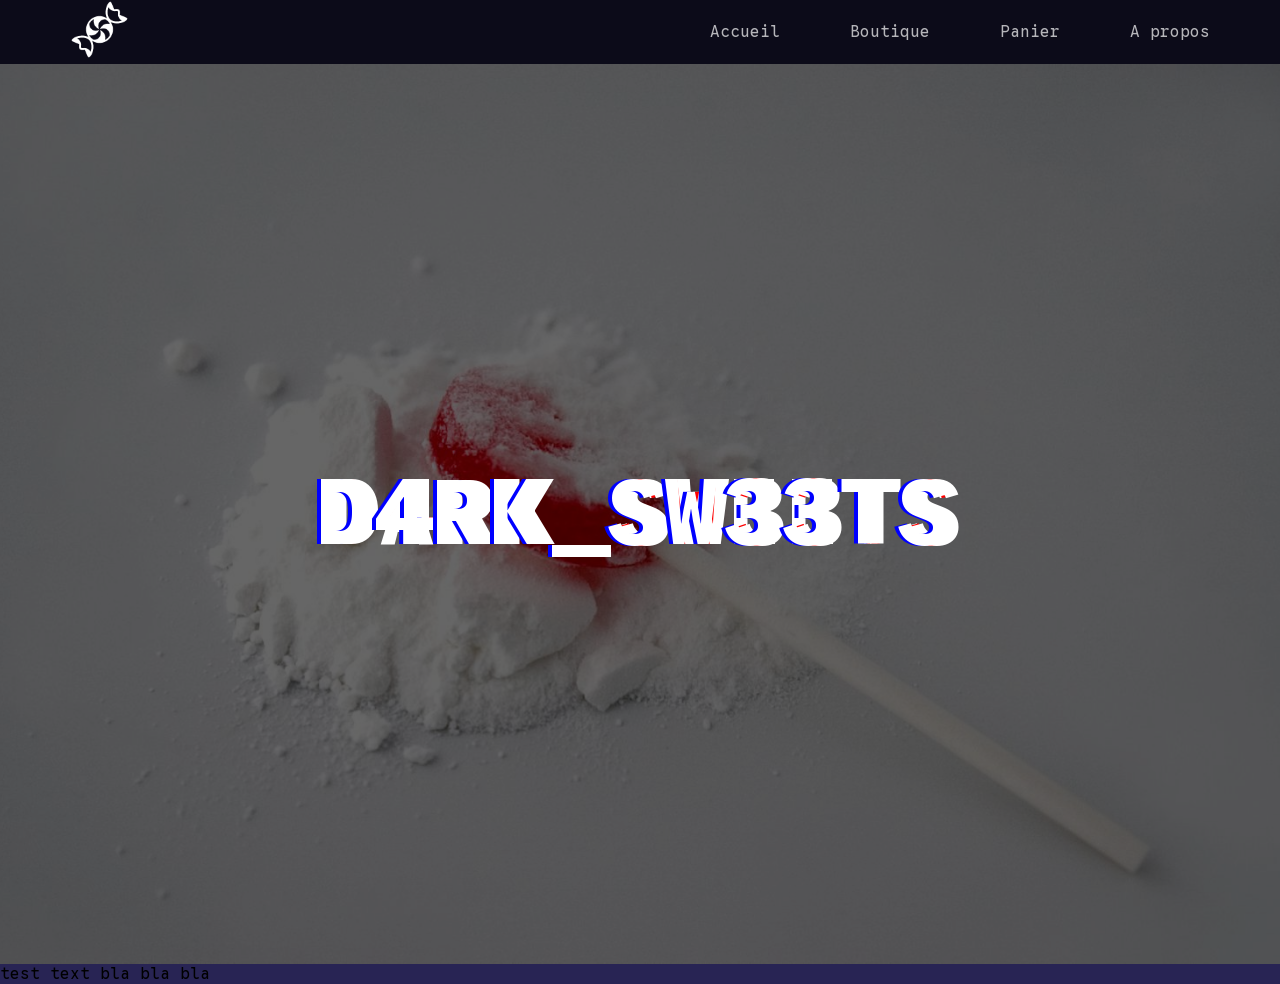
<file: Index.html>
<!DOCTYPE html>
<html lang="fr">

<head>
    <meta charset="UTF-8">
    <title>Acceuil</title>
    <link rel="stylesheet" href="Index.css">
    <link rel="preconnect" href="https://fonts.googleapis.com">
    <link rel="preconnect" href="https://fonts.gstatic.com" crossorigin>
    <link href="https://fonts.googleapis.com/css2?family=Google+Sans+Code:ital,wght@0,300..800;1,300..800&display=swap" rel="stylesheet">
</head>

<body>

    <header class="header">
        <div class="header_contenu">
            <a href="#" class="logo">
                <img src="Images/logoblanc.png" alt="logo" class="logo_img">
            </a>

            <nav class="navTop">
                <ul class="navList">
                    <li class="navItem">
                        <a href="#" class="navLink">Accueil</a>
                    </li>
                    <li class="navItem">
                        <a href="#" class="navLink">Boutique</a>
                    </li>
                    <li class="navItem">
                        <a href="#" class="navLink">Panier</a>
                    </li>
                    <li class="navItem">
                        <a href="#" class="navLink">A propos</a>
                    </li>
                </ul>
            </nav>
        </div>
    </header>

    <div class="container">
        <div class="overlay"></div>
            <div class="content">
                <h2 class="text" data-text="d4rK_Sw33Ts">
                    Dark_Sweets
                </h2>
            </div>

            <img src="Images/bonbon_marijuana.jpg" alt="bonbon" class="slideshow">
            <img src="Images/pistolet_cookie.jpg" alt="cookie" class="slideshow">
            <img src="Images/sucette.jpg" alt="sucette" class="slideshow">
        </div>
    </div>


    <span>
        test text bla bla bla
    </span>


</body>

</html>
</file>
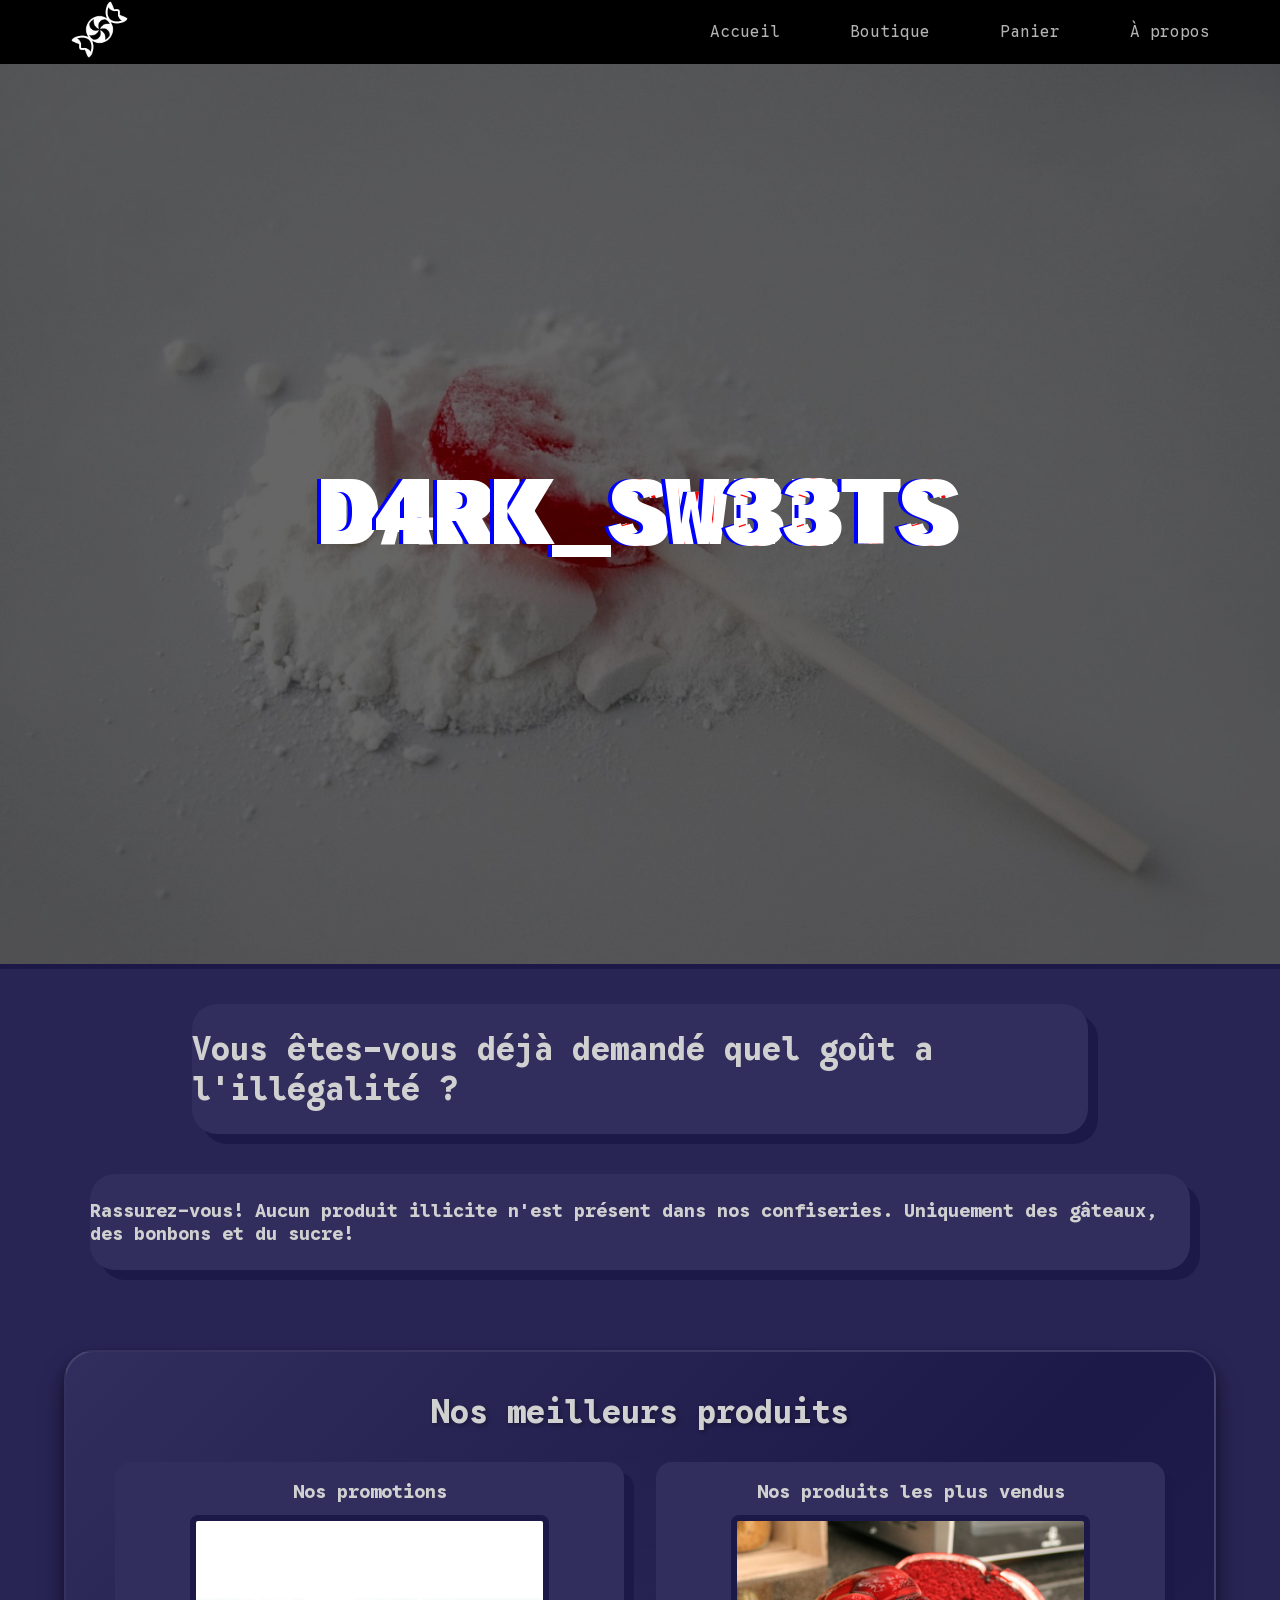
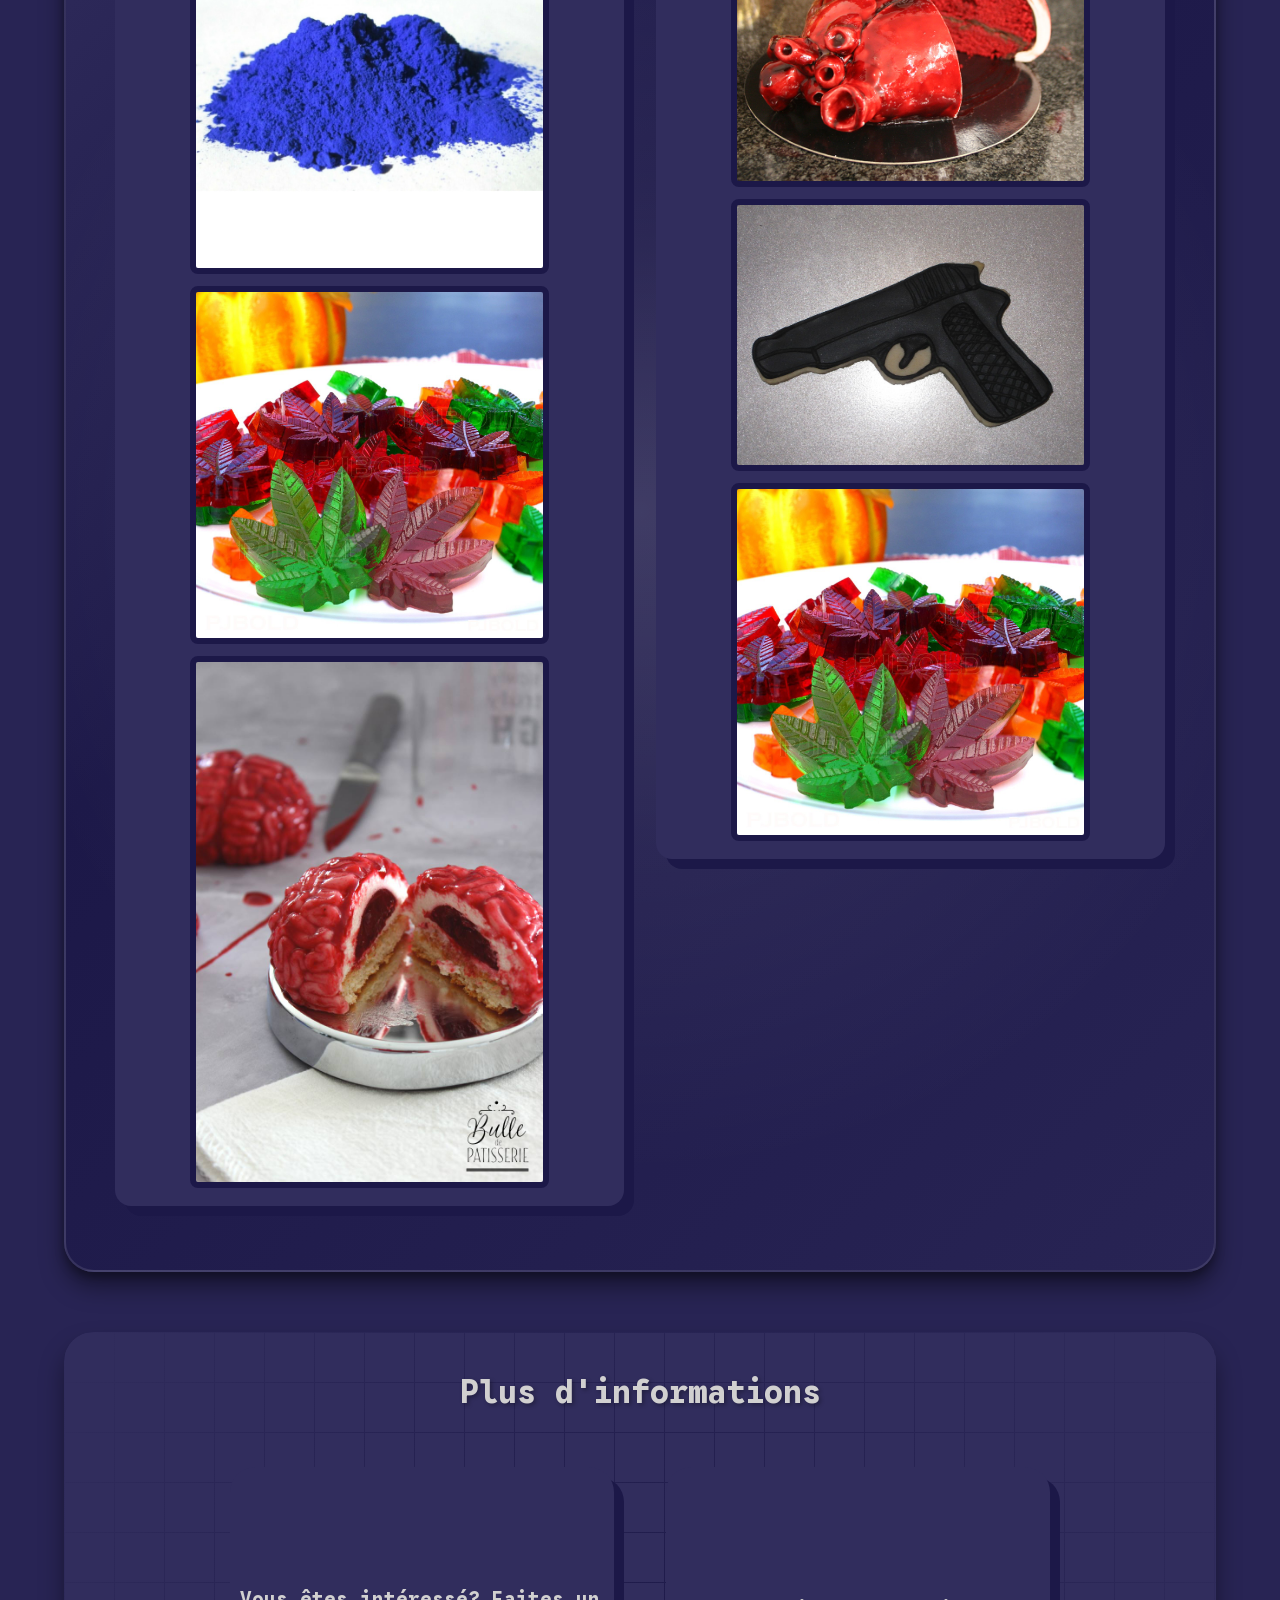
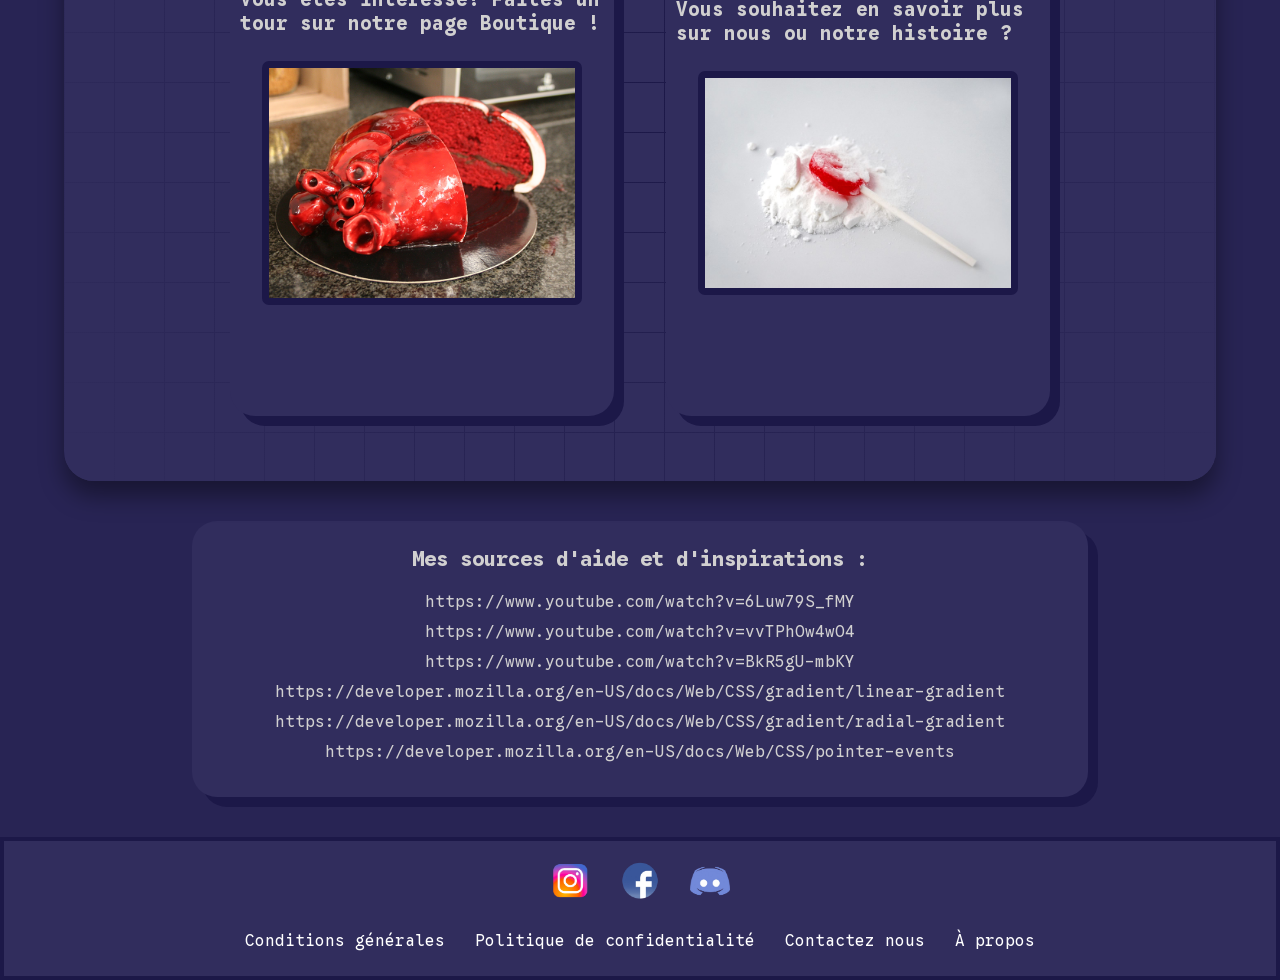
<file: index.html>
<!DOCTYPE html>
<html lang="fr">

<head>
    <meta charset="UTF-8">
    <meta name="viewport" content="width=device-width, initial-scale=1.0">
    <title>Accueil</title>
    <link rel="stylesheet" href="index.css">
    <link rel="preconnect" href="https://fonts.googleapis.com">
    <link rel="preconnect" href="https://fonts.gstatic.com" crossorigin>
    <link href="https://fonts.googleapis.com/css2?family=Google+Sans+Code:ital,wght@0,300..800;1,300..800&display=swap" rel="stylesheet">
    <link rel="icon" href="Images/favicon.ico" type="image/x-icon">
    <link rel="stylesheet" href="https://fonts.googleapis.com/css2?family=Material+Symbols+Outlined:opsz,wght,FILL,GRAD@20..48,100..700,0..1,-50..200" />
</head>

    <body>
        <header class="headerTop">
            <div class="headerTop_contenu">
                <a href="#" class="logo">
                    <img src="Images/logoblanc.png" alt="logo" class="logo_img">
                </a>

            <nav class="navTop">
                <ul class="navListTop">
                    <li class="navItem">
                        <a href="#" class="navLinkTop">Accueil</a>
                    </li>
                    <li class="navItem">
                        <a href="Boutique.html" class="navLinkTop">Boutique</a>
                    </li>
                    <li class="navItem">
                        <a href="panier.html" class="navLinkTop">Panier</a>
                    </li>
                    <li class="navItem">
                        <a href="A_propos.html" class="navLinkTop">À propos</a>
                    </li>
                </ul>
            </nav>
        </div>
    </header>

    <button class="scroll-to-top" id="scrollToTop">
        <span class="material-symbols-outlined">arrow_upward</span>
    </button>

    <main>
        <div class="container">
            <div class="overlay"></div>
            <div class="content">
                <h2 class="text" data-text="d4rK_Sw33Ts">
                    Dark_Sweets
                </h2>
            </div>

            <img src="Images/bonbon_marijuana.jpg" alt="bonbon" class="slideshow">
            <img src="Images/pistolet_cookie.jpg" alt="cookie" class="slideshow">
            <img src="Images/sucette.jpg" alt="sucette" class="slideshow">
        </div>


        <div class="titleContainer">
            <h1 class="texte">
                <b>Vous êtes-vous déjà demandé quel goût a l'illégalité ?</b>
            </h1>
        </div>

        <div class="texteContainer">
            <h3 class="texte">Rassurez-vous! Aucun produit illicite n'est présent dans nos confiseries. Uniquement des gâteaux, des bonbons et du sucre!</h3>
        </div>

        <br>

        <div class="produits_fond">
            <h2 class="produits_titre">Nos meilleurs produits</h2>
            <div class="colonnes_container">
                <div class="col promotions">
                    <h3 class="col_title">Nos promotions</h3>
                <div class="col_images">
                    <div class="col_item">
                        <img src="Images/poudre_bleu_boutique.jpg" alt="promo1">
                        <div class="col_overlay">-10%</div>
                    </div>
                    <div class="col_item">
                        <img src="Images/bonbon_marijuana.jpg" alt="promo2">
                        <div class="col_overlay">-15%</div>
                    </div>
                    <div class="col_item">
                        <img src="Images/gateau_cerveau_boutique.jpg" alt="promo3">
                        <div class="col_overlay">-20%</div>
                    </div>
                </div>
            </div>

            <div class="col bestsellers">
                <h3 class="col_title">Nos produits les plus vendus</h3>
                <div class="col_images">
                    <div class="col_item">
                        <img src="Images/gateau_coeur_boutique.jpg" alt="best1">
                        <div class="col_overlay">Vendus: 1267 pendant le dernier mois</div>
                    </div>
                    <div class="col_item">
                        <img src="Images/pistolet_cookie.jpg" alt="best2">
                        <div class="col_overlay">Vendus: 9597 pendant le dernier mois</div>
                    </div>
                    <div class="col_item">
                        <img src="Images/bonbon_marijuana.jpg" alt="best3">
                        <div class="col_overlay">Vendus: 2187 pendant le dernier mois</div>
                    </div>
                </div>
            </div>
        </div>
        </div>

        <div class="infos_fond">
            <h2 class="infos_titre">Plus d'informations</h2>
            <div class="contenu_container">
                <div class="carte">
                    <span class="texte_intitule"><b>Vous êtes intéressé? Faites un tour sur notre page Boutique !</b></span>
                    <div class="temp">
                        <img class="img_produit" src="Images/gateau_coeur_boutique.jpg" alt="produit" >
                        <a class="par_dessus" href="Boutique.html"><span class="overlay_text">Voir la boutique</span></a>
                    </div>
                </div>

                <div class="carte">
                    <span class="texte_intitule"><b>Vous souhaitez en savoir plus sur nous ou notre histoire ?</b></span>
                    <div class="temp">
                        <img class="img_produit" src="Images/sucette.jpg" alt="produit-2" >
                        <a class="par_dessus" href="A_propos.html"><span class="overlay_text">En savoir plus</span></a>
                    </div>
                </div>
            </div>
        </div>

        <div class="sources_conteneur">
            <div class="sources_carte">
                <h3 class="sources_titre">Mes sources d'aide et d'inspirations :</h3>
                <ul class="sources_liste">
                    <li><a href="https://www.youtube.com/watch?v=6Luw79S_fMY">https://www.youtube.com/watch?v=6Luw79S_fMY</a></li>
                    <li><a href="https://www.youtube.com/watch?v=vvTPhOw4wO4">https://www.youtube.com/watch?v=vvTPhOw4wO4</a></li>
                    <li><a href="https://www.youtube.com/watch?v=BkR5gU-mbKY">https://www.youtube.com/watch?v=BkR5gU-mbKY</a></li>
                    <li><a href="https://developer.mozilla.org/en-US/docs/Web/CSS/gradient/linear-gradient">https://developer.mozilla.org/en-US/docs/Web/CSS/gradient/linear-gradient</a></li>
                    <li><a href="https://developer.mozilla.org/en-US/docs/Web/CSS/gradient/radial-gradient">https://developer.mozilla.org/en-US/docs/Web/CSS/gradient/radial-gradient</a></li>
                    <li><a href="https://developer.mozilla.org/en-US/docs/Web/CSS/pointer-events">https://developer.mozilla.org/en-US/docs/Web/CSS/pointer-events</a></li>
                
                </ul>
            </div>
        </div>
    </main>

    <footer class="footer">
        <div class="footer_container">
            <div class="footer_social">
                <a href="#" class="footer_social_icon">
                    <img src="Images/instagram_logo.png" alt="Instagram">
                </a>
                <a href="#" class="footer_social_icon">
                    <img src="Images/facebook_logo.png" alt="Facebook">
                </a>
                <a href="#" class="footer_social_icon">
                    <img src="Images/discord_logo.png" alt="Discord">
                </a>
            </div>
            <div class="footer_links">
                <a href="#" class="footer_link">Conditions générales</a>
                <a href="#" class="footer_link">Politique de confidentialité</a>
                <a href="A_propos.html" class="footer_link">Contactez nous</a>
                <a href="A_propos.html" class="footer_link">À propos</a>
            </div>
        </div>
    </footer>
    
    <script>
        // Bouton retour en haut
        const scrollToTopBtn = document.getElementById('scrollToTop');
        
        // Afficher/masquer le bouton selon le scroll
        window.addEventListener('scroll', () => {
            if (window.pageYOffset > 300) {
                scrollToTopBtn.classList.add('show');
            } else {
                scrollToTopBtn.classList.remove('show');
            }
        });
        
        // Action au clic : remonter en haut
        scrollToTopBtn.addEventListener('click', () => {
            window.scrollTo({
                top: 0,
                behavior: 'smooth'
            });
        });
    </script>

    
</body>

</html>
</file>
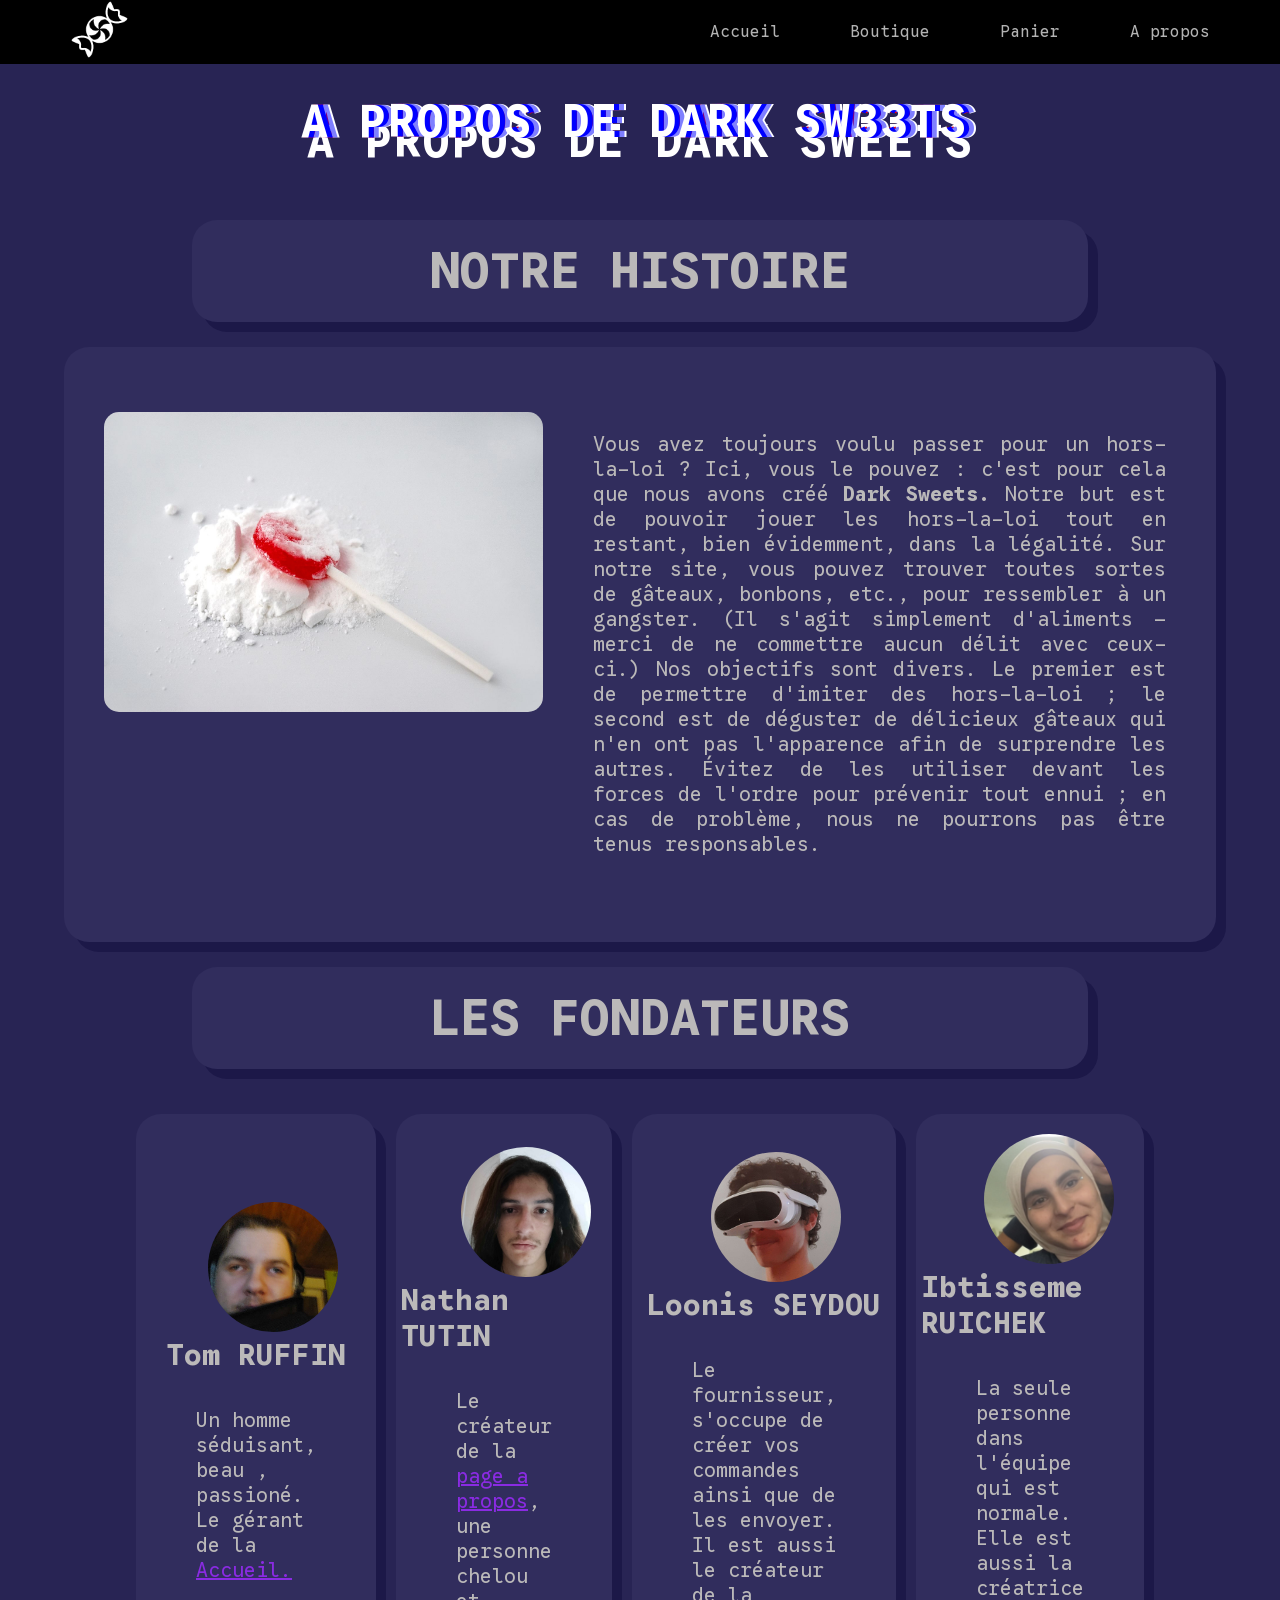
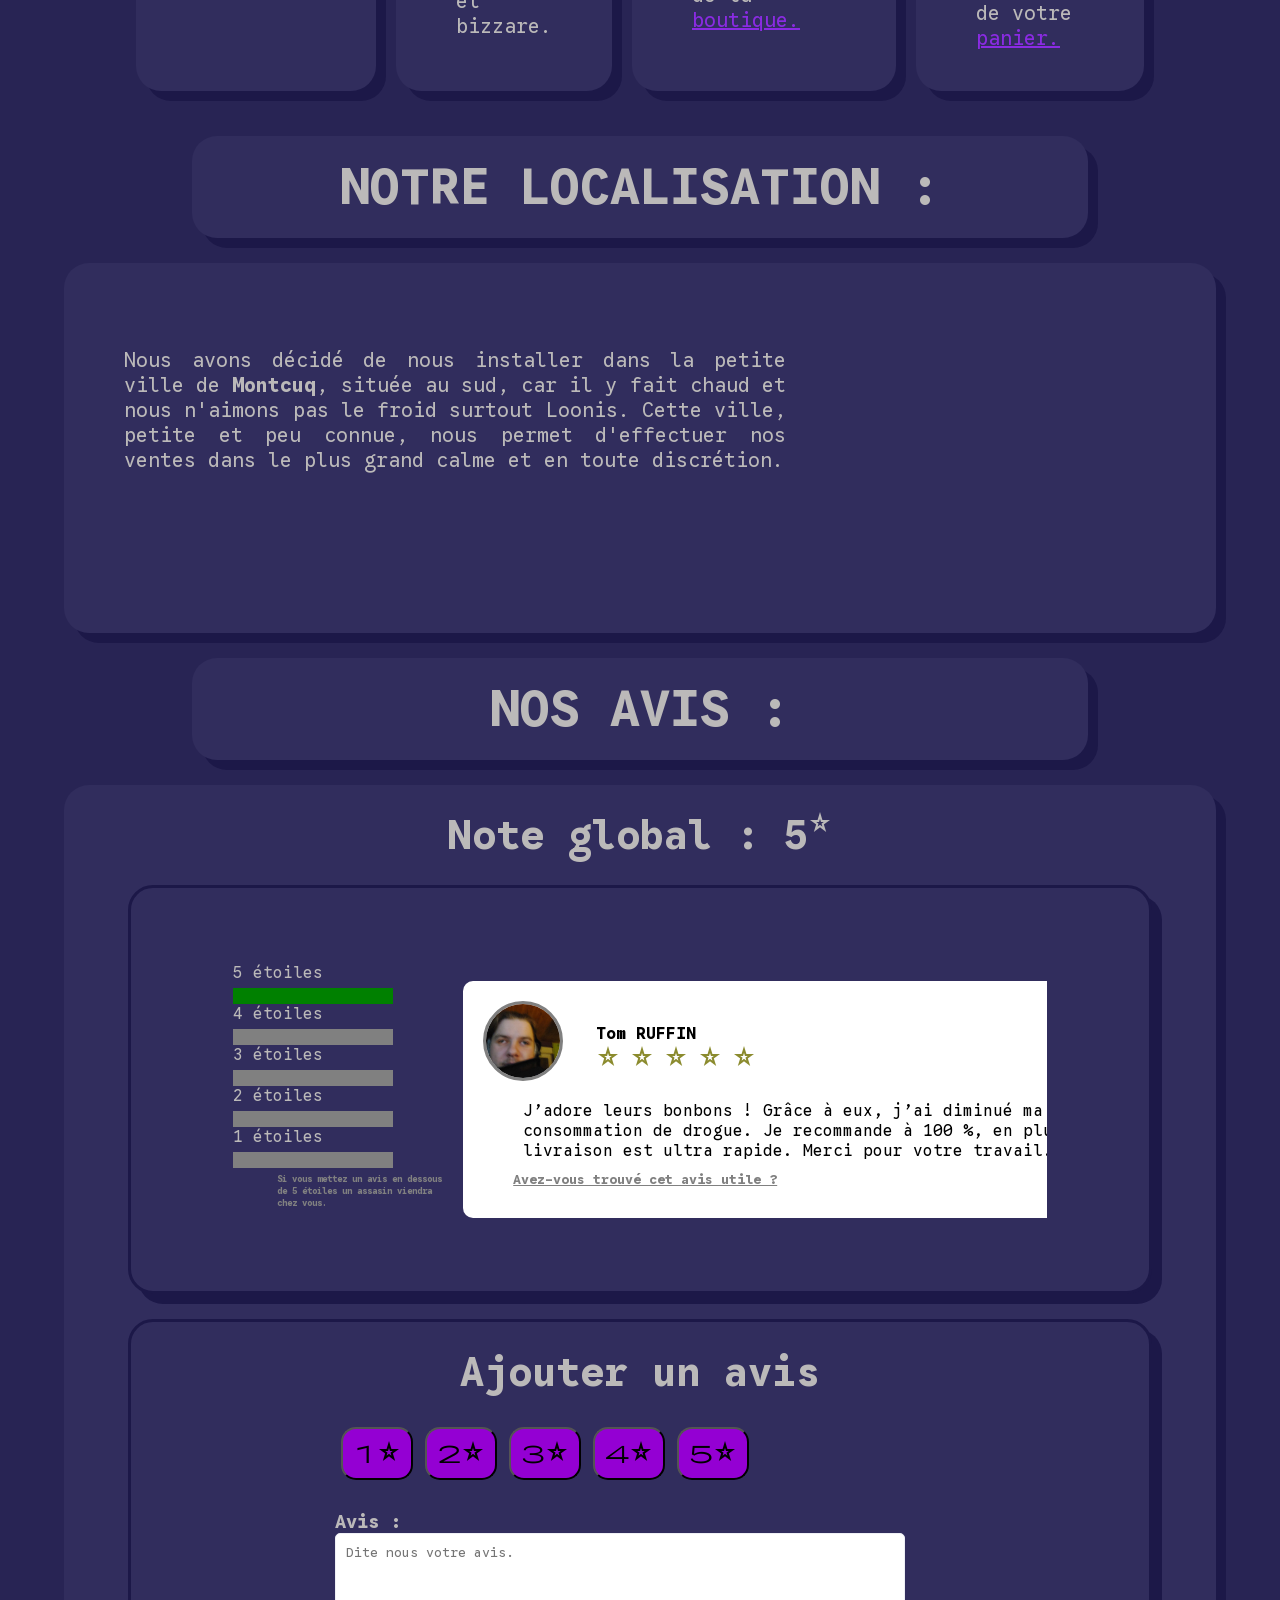
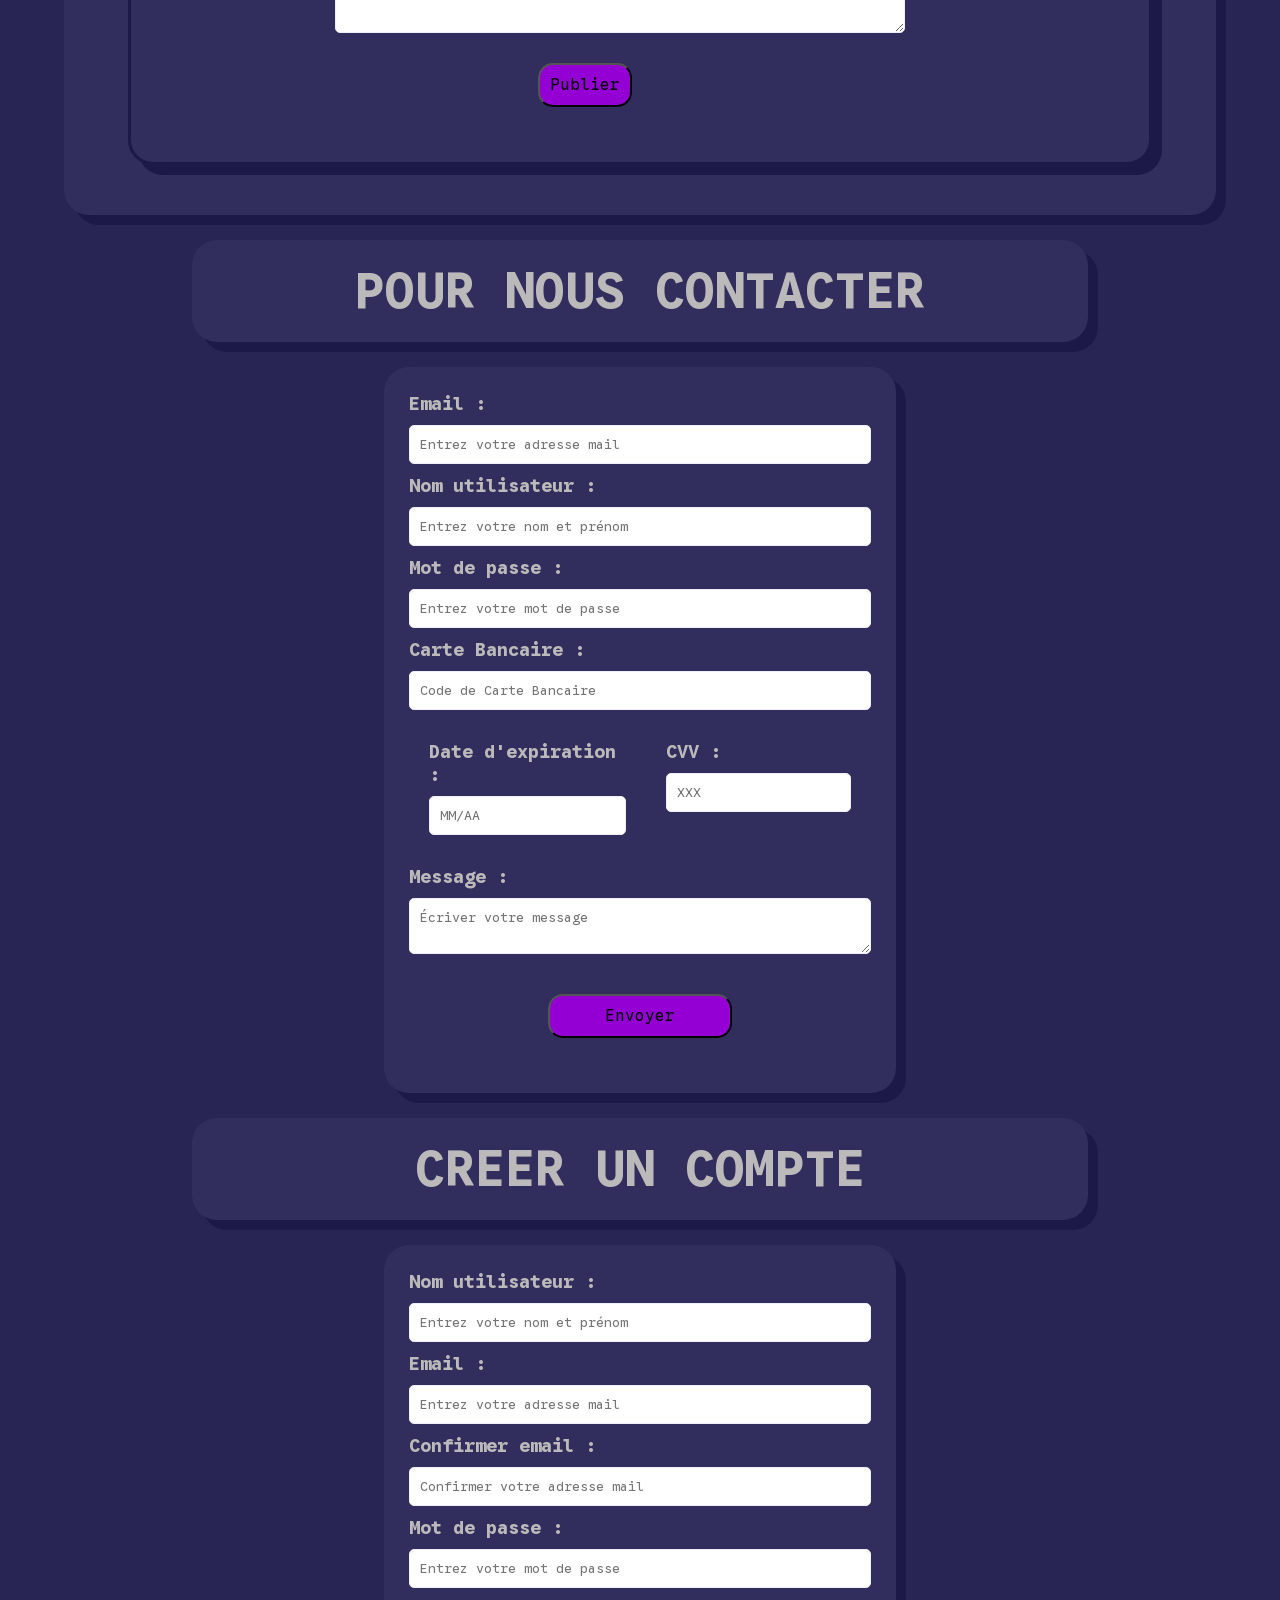
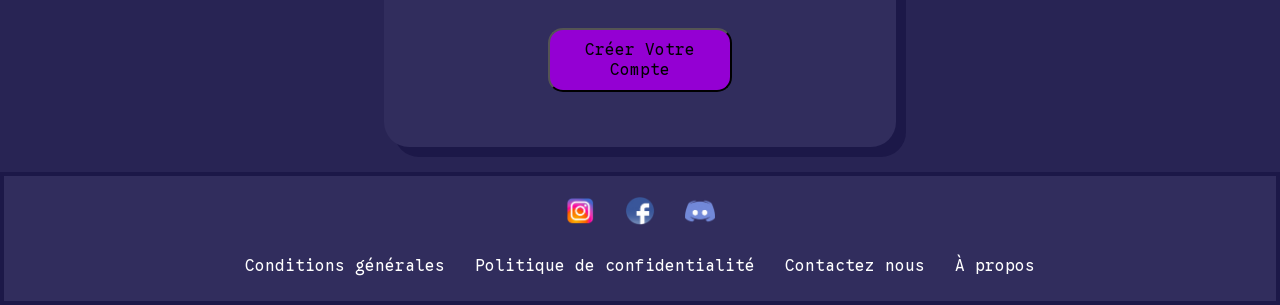
<file: A_propos.html>
<!DOCTYPE html>
<html lang="fr">

<head>
    <meta charset="UTF-8">
    <meta name="viewport" content="width=device-width, initial-scale=1.0">
    <title>A Propos</title>
    <link rel="stylesheet" href="A_propos.css">
    <link rel="preconnect" href="https://fonts.googleapis.com">
    <link rel="preconnect" href="https://fonts.gstatic.com" crossorigin>
    <link href="https://fonts.googleapis.com/css2?family=Google+Sans+Code:ital,wght@0,300..800;1,300..800&display=swap"
        rel="stylesheet">

    <link rel="stylesheet"
        href="https://fonts.googleapis.com/css2?family=Material+Symbols+Outlined:opsz,wght,FILL,GRAD@24,400,0,0&icon_names=star" />
    <link rel="icon" href="Images/favicon.ico" type="image/x-icon">
    <link rel="stylesheet"
        href="https://fonts.googleapis.com/css2?family=Material+Symbols+Outlined:opsz,wght,FILL,GRAD@20..48,100..700,0..1,-50..200&icon_names=star_rate" />
    <link href="https://fonts.googleapis.com/css2?family=Google+Sans+Code:ital,wght@0,300..800;1,300..800&display=swap"
        rel="stylesheet">
    <link rel="stylesheet"
        href="https://fonts.googleapis.com/css2?family=Material+Symbols+Outlined:opsz,wght,FILL,GRAD@20..48,100..700,0..1,-50..200" />

</head>


<body>

    <header class="header">
        <div class="header_contenu">
            <a href="index.html" class="logo">
                <img src="Images/logoblanc.png" alt="logo" class="logo_img">
            </a>

            <nav class="navTop">
                <ul class="navList">
                    <li class="navItem">
                        <a href="index.html" class="navLink">Accueil</a>
                    </li>
                    <li class="navItem">
                        <a href="Boutique.html" class="navLink">Boutique</a>
                    </li>
                    <li class="navItem">
                        <a href="panier.html" class="navLink">Panier</a>
                    </li>
                    <li class="navItem">
                        <a href="#" class="navLink">A propos</a>
                    </li>
                </ul>
            </nav>
        </div>
    </header>
    <main>

        <button class="scroll-to-top" id="scrollToTop">
            <span class="material-symbols-outlined">arrow_upward</span>
        </button>


        <div class="all">
            <h1 class="title" data-text="A PrOpos de Dark Sw33ts">A Propos de DArk Sweets</h1>

            <div class="titleCate">
                <h1>NOTRE HISTOIRE</h1>
            </div>
            <div class="histoire">
                <img class="HisImg" src="Images/sucette.jpg" alt="Image sucette">
                <p>Vous avez toujours voulu passer pour un hors-la-loi ?
                    Ici, vous le pouvez : c'est pour cela que nous avons
                    créé <b>Dark Sweets.</b> Notre but est de pouvoir jouer les
                    hors-la-loi tout en restant, bien évidemment, dans
                    la légalité. Sur notre site, vous pouvez trouver

                    toutes sortes de gâteaux, bonbons, etc., pour
                    ressembler à un gangster. (Il s'agit simplement
                    d'aliments — merci de ne commettre aucun délit
                    avec ceux-ci.)

                    Nos objectifs sont divers. Le premier est de permettre d'imiter
                    des hors-la-loi ; le second est de déguster de délicieux gâteaux
                    qui n'en ont pas l'apparence afin de surprendre les autres. Évitez de les utiliser

                    devant les forces de l'ordre pour prévenir tout ennui ; en cas de problème, nous ne pourrons pas
                    être tenus responsables.
                </p>

            </div>



            <h1 class="titleCate">LES FONDATEURS</h1>

            <div class="createur">



                <div class="fonda">
                    <img class="imgCrea" src="Images/Page-a-propos-TOM.jpg" alt="Images de Tom">
                    <div class="description">
                        <h3>Tom RUFFIN</h3>
                        <p>Un homme séduisant, beau , passioné.<br> Le gérant de la <a class="lien" href="index.html">
                                Accueil.</a>
                        </p>
                    </div>
                </div>

                <div class="fonda">
                    <img class="imgCrea" src="Images/Page-a-propos-NTHAN.jpg" alt="Image de Nathan">
                    <div class="description">
                        <h3>Nathan TUTIN</h3>
                        <p>Le créateur de la <a class="lien" href="#"> page a propos</a>,<br> une personne chelou
                            et bizzare.
                        </p>
                    </div>
                </div>

                <div class="fonda">
                    <img class="imgCrea" src="Images/page-a-propos-loonis.jpg" alt="Images Loonis">
                    <div class="description">
                        <h3>Loonis SEYDOU</h3>
                        <p>Le fournisseur, s'occupe de créer vos commandes<br>
                            ainsi que de les envoyer. Il est aussi le créateur de la
                            <a class="lien" href="Boutique.html"> boutique.</a>
                        </p>
                    </div>
                </div>

                <div class="fonda">
                    <img class="imgCrea" src="Images/page-a-propos-Ibti.png" alt="Image Ibtisseme">
                    <div class="description">
                        <h3>Ibtisseme RUICHEK</h3>
                        <p>La seule personne dans l'équipe qui est normale. Elle est aussi la créatrice de votre
                            <a class="lien" href="panier.html"> panier.</a>
                        </p>
                    </div>
                </div>
            </div>

            <h1 class="titleCate">Notre localisation :</h1>
            <div class="loca">

                <p>Nous avons décidé de nous installer dans
                    la petite ville de <b>Montcuq</b>, située au sud,
                    car il y fait chaud et nous n'aimons pas le froid
                    surtout Loonis. Cette ville, petite et peu connue,
                    nous permet d'effectuer nos ventes dans le plus grand
                    calme et en toute discrétion.</p>
                <iframe class="map"
                    src="https://www.google.com/maps/embed?pb=!1m18!1m12!1m3!1d4830.171644252699!2d1.2036805220771927!3d44.3379527307659!2m3!1f0!2f0!3f0!3m2!1i1024!2i768!4f13.1!3m3!1m2!1s0x12ab80990bc906fd%3A0x14041eaa5e900cff!2sMontcuq%2C%2046800%20Montcuq-en-Quercy-Blanc!5e1!3m2!1sfr!2sfr!4v1761242635527!5m2!1sfr!2sfr"
                    width="400" height="300" style="border:0;" allowfullscreen="" loading="lazy"
                    referrerpolicy="no-referrer-when-downgrade"></iframe>
            </div>


            <h1 class="titleCate">Nos avis :</h1>
            <div class="allavis">
                <h3 class="titleAvis">Note global : 5 <span class="material-symbols-outlined">star_rate</span></h3>
                <div class="avis">
                    <div class="starglob">
                        <div class="star">
                            <span>5 étoiles</span>
                            <progress class="progressbar" value="100" max="100"></progress>
                        </div>
                        <div class="star">
                            <span>4 étoiles</span>
                            <progress value="0" max="100"></progress>
                        </div>
                        <div class="star">
                            <span>3 étoiles</span>
                            <progress value="0" max="100"></progress>
                        </div>
                        <div class="star">
                            <span>2 étoiles</span>
                            <progress value="0" max="100"></progress>
                        </div>
                        <div class="star">
                            <span>1 étoiles</span>
                            <progress value="0" max="100"></progress>
                        </div>
                        <h6 class="assa">Si vous mettez un avis en dessous de 5 étoiles un assasin viendra chez vous.
                        </h6>
                    </div>


                    <div class="carousel">

                        <div class="exAvis">
                            <div class="profile">
                                <img src="Images/Page-a-propos-TOM.jpg" alt="Image Avis 1">
                                <div class="rate">
                                    <h4>Tom RUFFIN</h4>
                                    <div class="eva">
                                        <span class="material-symbols-outlined">star_rate</span>
                                        <span class="material-symbols-outlined">star_rate</span>
                                        <span class="material-symbols-outlined">star_rate</span>
                                        <span class="material-symbols-outlined">star_rate</span>
                                        <span class="material-symbols-outlined">star_rate</span>
                                    </div>
                                </div>
                            </div>
                            <p>
                                J’adore leurs bonbons ! Grâce à eux, j’ai diminué ma consommation de drogue.
                                Je recommande à 100 %, en plus la livraison est ultra rapide.
                                Merci pour votre travail.
                            </p>

                            <div class="obl">
                                <h5>Avez-vous trouvé cet avis utile ?</h5>
                            </div>
                        </div>

                        <div class="exAvis">
                            <div class="profile">
                                <img src="Images/Noah-leDrogue.jpg" alt="Image Avis 2">
                                <div class="rate">
                                    <h4>Noah Ledrogué</h4>
                                    <div class="eva">
                                        <span class="material-symbols-outlined">star_rate</span>
                                        <span class="material-symbols-outlined">star_rate</span>
                                        <span class="material-symbols-outlined">star_rate</span>
                                        <span class="material-symbols-outlined">star_rate</span>
                                        <span class="material-symbols-outlined">star_rate</span>
                                    </div>
                                </div>
                            </div>
                            <p>Depuis que j'ai commencé à acheter sur leur site, je suis accro :
                                je n'arrive plus à m'arrêter tellement c'est bon, et j'ai même
                                l'impression de vraiment consommer des choses illicites.
                                Merci, continuez comme ça.
                            </p>

                            <div class="obl">
                                <h5>Avez-vous trouvé cet avis utile ?</h5>
                            </div>
                        </div>

                        <div class="exAvis">
                            <div class="profile">
                                <img src="Images/persoForce.jpg" alt="Image Avis 3">
                                <div class="rate">
                                    <h4>Samuel Bullion</h4>
                                    <div class="eva">
                                        <span class="material-symbols-outlined">star_rate</span>
                                        <span class="material-symbols-outlined">star_rate</span>
                                        <span class="material-symbols-outlined">star_rate</span>
                                        <span class="material-symbols-outlined">star_rate</span>
                                        <span class="material-symbols-outlined">star_rate</span>
                                    </div>
                                </div>
                            </div>
                            <p>
                                J’adore leurs produits, ils sont réalistes ! J’avais commandé
                                un gâteau pour le fun et il était incroyable. J’ai aussi testé les bonbons,
                                et c’est incroyable.
                                (PS : J’ai été forcé, aidez-moi !)
                            </p>

                            <div class="obl">
                                <h5>Avez-vous trouvé cet avis utile ?</h5>
                            </div>
                        </div>
                    </div>

                </div>


                <div class="addAvis">
                    <h3 class="titleAvis">Ajouter un avis</h3>
                    <div class="selectStar">
                        <button><span class="material-symbols-outlined">1star_rate</span></button>
                        <button><span class="material-symbols-outlined">2star_rate</span></button>
                        <button><span class="material-symbols-outlined">3star_rate</span></button>
                        <button><span class="material-symbols-outlined">4star_rate</span></button>
                        <button><span class="material-symbols-outlined"> 5star_rate</span></button>
                    </div>
                    <div class="MsgAvis">
                        <h3>Avis :</h3>
                        <textarea class="avismsg" name="avis" id="avis" placeholder="Dite nous votre avis."></textarea>
                    </div>
                    <button class="buttonAvis">Publier</button>
                </div>
            </div>

            <div class="contacter">
                <h1 class="titleCate">Pour nous Contacter</h1>
                <div class="formulaire">

                    <h3>Email :</h3>
                    <input type="text" name="email" id="email" placeholder="Entrez votre adresse mail">
                    <h3>Nom utilisateur :</h3>
                    <input type="text" name="nom" id="nom" placeholder="Entrez votre nom et prénom">
                    <h3>Mot de passe :</h3>
                    <input type="password" name="mdp" id="mdp" placeholder="Entrez votre mot de passe">
                    <h3>Carte Bancaire :</h3>
                    <input type="text" name="carte-bancaire" id="cb" placeholder="Code de Carte Bancaire">
                    <div class="cb">
                        <div class="cbtxt">
                            <h3>Date d'expiration :</h3>
                            <input type="text" name="Date-expiration" id="Date-expiration" placeholder="MM/AA">
                        </div>
                        <div class="cbtxt">
                            <div class="cvv">
                                <h3>CVV :</h3>
                                <input type="number" name="cvv" id="cvv" placeholder="XXX">
                            </div>
                        </div>
                    </div>
                    <h3>Message :</h3>
                    <textarea class="msg" name="Message" id="message" placeholder="Écriver votre message"></textarea>
                    <button>Envoyer</button>
                </div>

            </div>

            <div class="compte">
                <h1 class="titleCate">Creer un compte</h1>
                <div class="formulaire">

                    <h3>Nom utilisateur :</h3>
                    <input type="text" name="nom" id="nom" placeholder="Entrez votre nom et prénom">

                    <h3>Email :</h3>
                    <input type="text" name="email" id="email" placeholder="Entrez votre adresse mail">
                    <h3>Confirmer email :</h3>
                    <input type="text" name="email" id="email" placeholder="Confirmer votre adresse mail">
                    <h3>Mot de passe :</h3>
                    <input type="password" name="mdp" id="mdp" placeholder="Entrez votre mot de passe">
                    <button>Créer Votre Compte</button>
                </div>
            </div>
        </div>

    </main>
    <footer class="footer">
        <div class="footer_container">
            <div class="footer_social">
                <a href="#" class="footer_social_icon">
                    <img src="Images/instagram_logo.png" alt="Instagram">
                </a>
                <a href="#" class="footer_social_icon">
                    <img src="Images/facebook_logo.png" alt="Facebook">
                </a>
                <a href="#" class="footer_social_icon">
                    <img src="Images/discord_logo.png" alt="Discord">
                </a>
            </div>
            <div class="footer_links">
                <a href="#" class="footer_link">Conditions générales</a>
                <a href="#" class="footer_link">Politique de confidentialité</a>
                <a href="A_propos.html" class="footer_link">Contactez nous</a>
                <a href="A_propos.html" class="footer_link">À propos</a>
            </div>
        </div>
    </footer>

    <script>
        // Bouton retour en haut
        const scrollToTopBtn = document.getElementById('scrollToTop');

        // Afficher/masquer le bouton selon le scroll
        window.addEventListener('scroll', () => {
            if (window.pageYOffset > 300) {
                scrollToTopBtn.classList.add('show');
            } else {
                scrollToTopBtn.classList.remove('show');
            }
        });

        // Action au clic : remonter en haut
        scrollToTopBtn.addEventListener('click', () => {
            window.scrollTo({
                top: 0,
                behavior: 'smooth'
            });
        });
    </script>

</body>

</html>
</file>
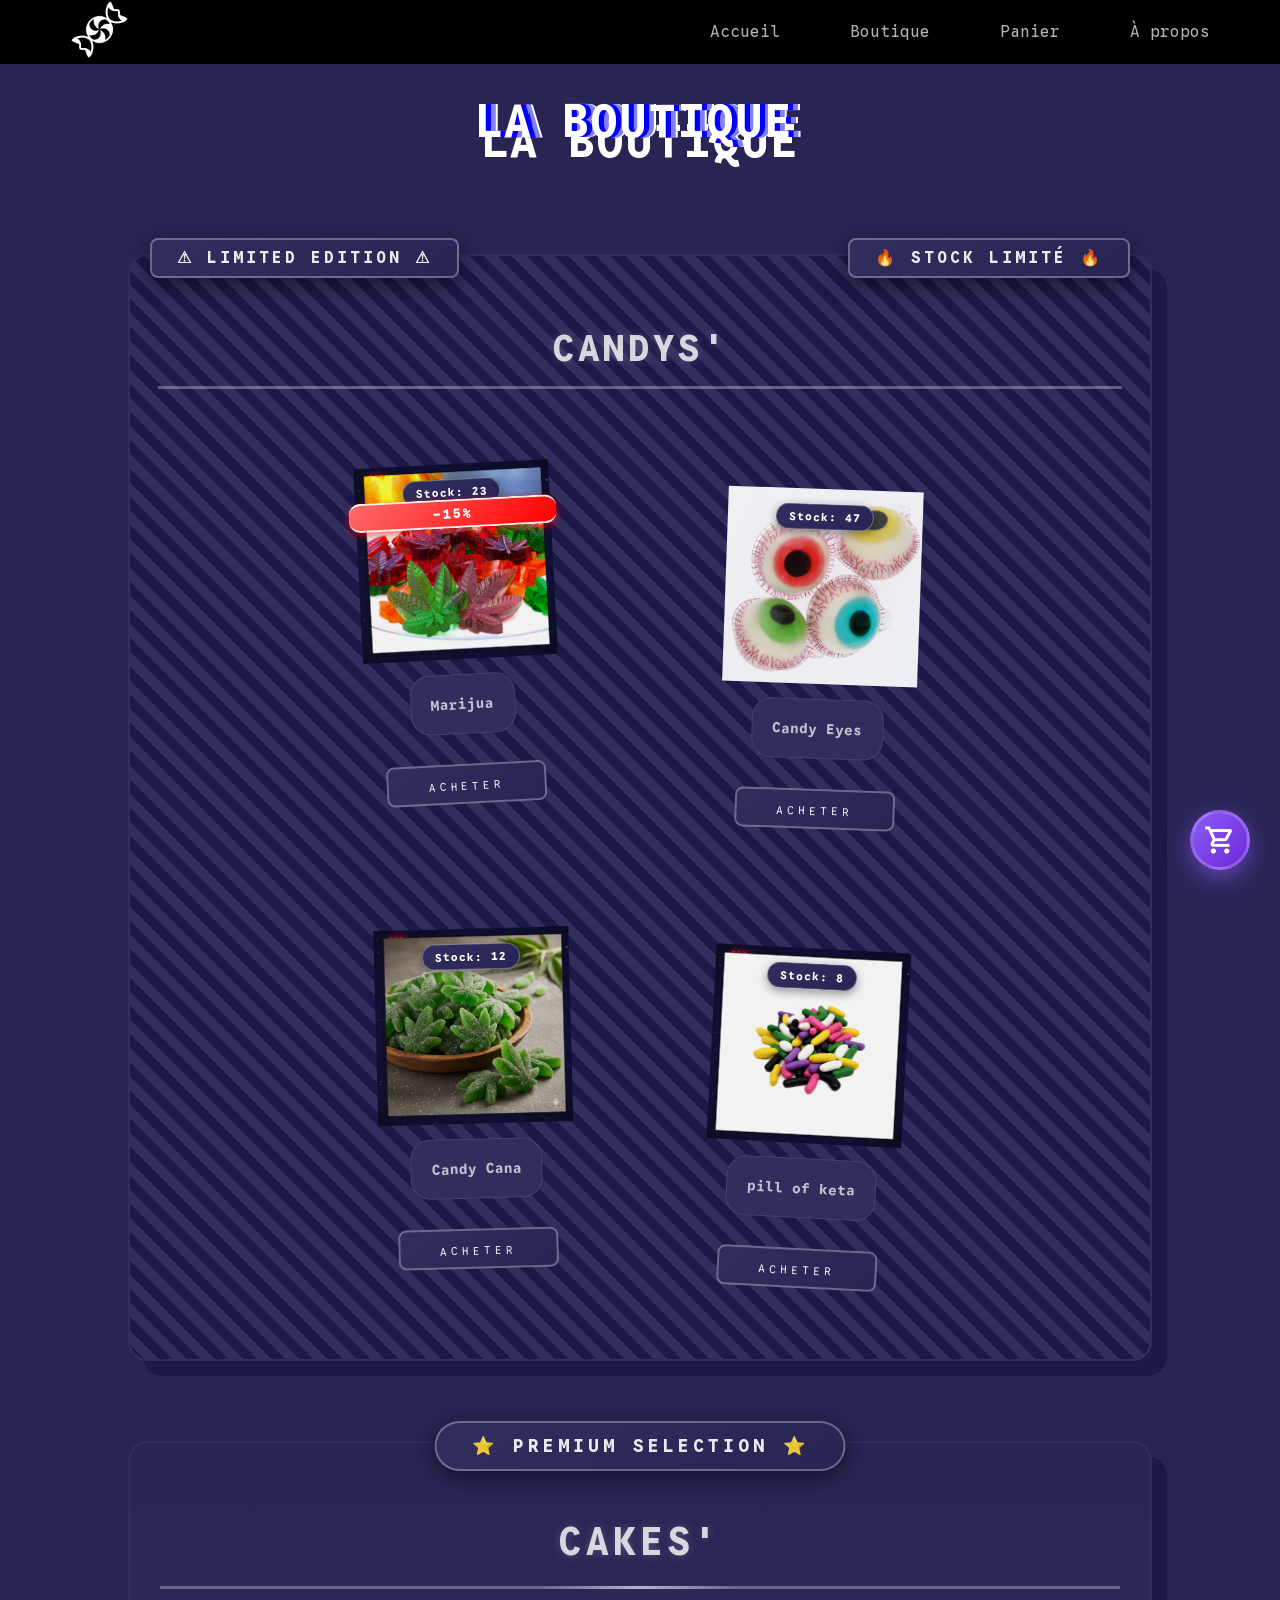
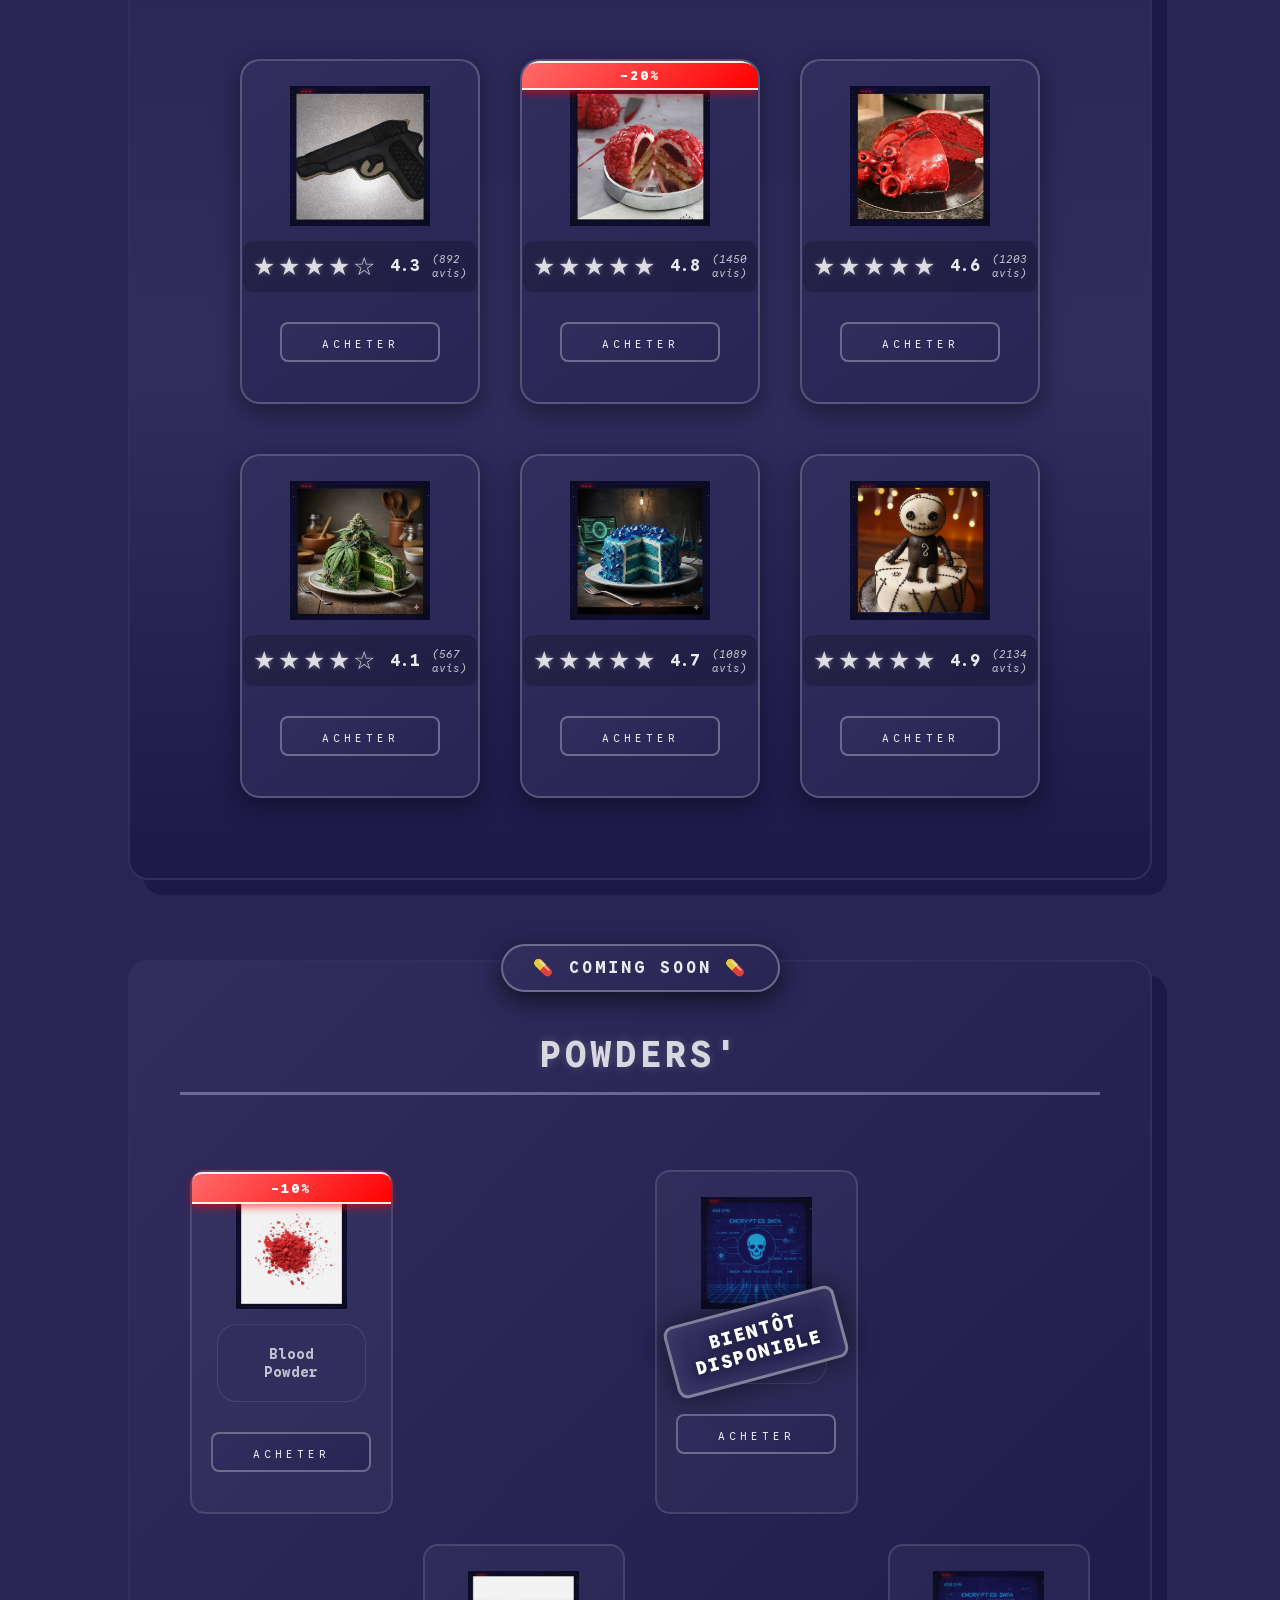
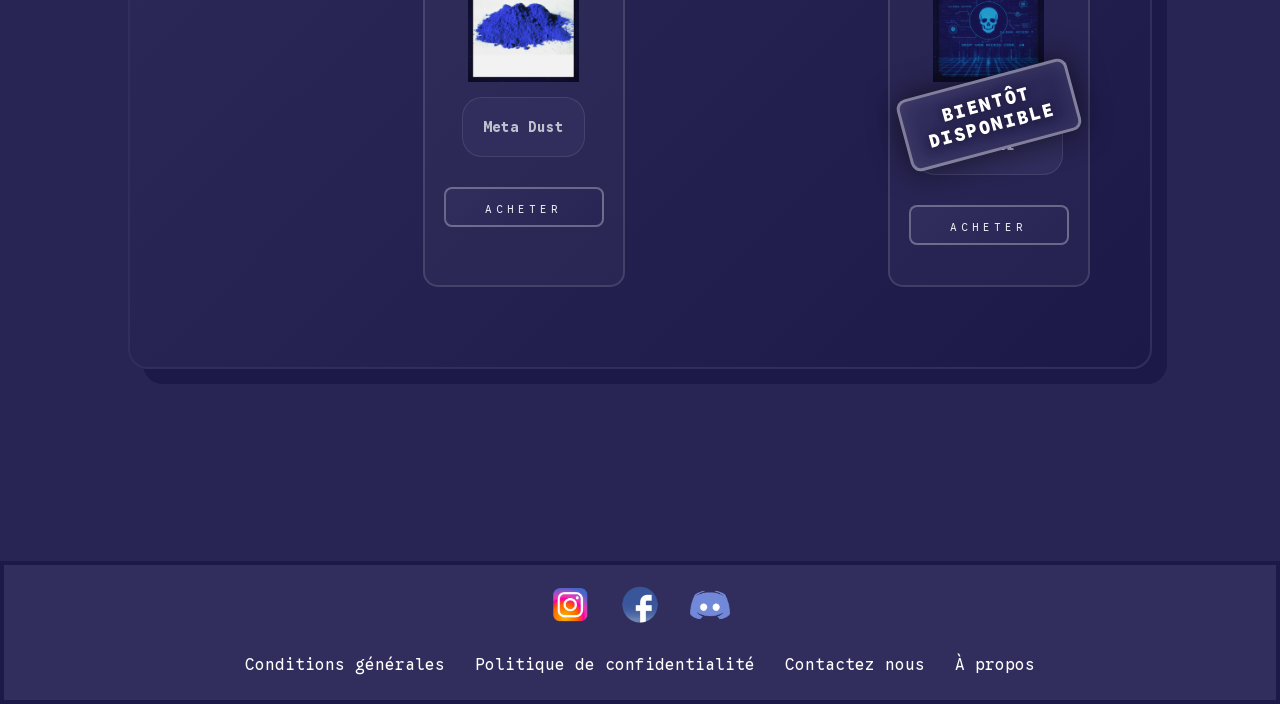
<file: Boutique.html>
<!DOCTYPE html>
<html lang="en">
<head>
    <meta charset="UTF-8">
    <meta name="viewport" content="width=device-width, initial-scale=1.0">
    <title>Boutique</title>
    <link rel="stylesheet" href="Boutique.css">
    <link rel="preconnect" href="https://fonts.googleapis.com">
    <link rel="preconnect" href="https://fonts.gstatic.com" crossorigin>
    <link rel="stylesheet" href="https://fonts.googleapis.com/css2?family=Google+Sans+Code:ital,wght@0,300..800;1,300..800&display=swap">
    <link rel="stylesheet" href="https://fonts.googleapis.com/css2?family=Material+Symbols+Outlined:opsz,wght,FILL,GRAD@20..48,100..700,0..1,-50..200">
    <link rel="icon" href="Images/favicon.ico" type="image/x-icon">

</head>
<body>
    <header class="headerTop">
        <div class="headerTop_contenu">
            <a href="index.html" class="logo">
                <img src="Images/logoblanc.png" alt="logo" class="logo_img">
            </a>
            <nav class="navTop">
                <ul class="navListTop">
                    <li class="navItem">
                        <a href="index.html" class="navLinkTop">Accueil</a>
                    </li>
                    <li class="navItem">
                        <a href="#" class="navLinkTop">Boutique</a>
                    </li>
                    <li class="navItem">
                        <a href="panier.html" class="navLinkTop">Panier</a>
                    </li>
                    <li class="navItem">
                        <a href="A_propos.html" class="navLinkTop">À propos</a>
                    </li>
                </ul>
            </nav>
        </div>
    </header>
    
    <!-- Bouton panier flottant -->
    <a href="panier.html" class="cart-icon">
        <span class="material-symbols-outlined">shopping_cart</span>
    </a>
    
    <!-- Bouton retour en haut -->
    <button class="scroll-to-top" id="scrollToTop">
        <span class="material-symbols-outlined">arrow_upward</span>
    </button>
    
    <main>
        <div class="tout_le_contenu">
            <h1 class="titre_haut" data-text="La boutique">La boutique</h1>
            <div class="contenu_boutique">
                <div class="section_bonbons">
                    <h1>Candys'</h1>
                    <div class="grille_articles">
                        <div class="articles">
                            <div>
                                <img class="image_article" src="Images/bonbon_marijuana_boutique.png" alt="images de bonbons marijua">
                                <div class="hover_info">
                                    <div class="hover_prix">9.99€</div>
                                    <div class="hover_quantite">pochette de 1kg</div>
                                </div>
                                <div class="info_article">
                                    <h3>Marijua</h3>
                                </div>
                                <a href="panier.html">
                                    <button class="acheter_b">acheter</button>
                                </a>
                            </div>
                        </div>
                        <div class="articles">
                            <div>
                                <img class="image_article" src="Images/bonbon_yeux.jpg" alt="images de bonbons yeux">
                                <div class="hover_info">
                                    <div class="hover_prix">6.99€</div>
                                    <div class="hover_quantite">pochette de 250g</div>
                                </div>
                                <div class="info_article">
                                    <h3>Candy Eyes</h3>
                                </div>
                                <a href="panier.html">
                                    <button class="acheter_b">acheter</button>
                                </a>
                            </div>
                        </div>  
                        <div class="articles">
                            <div>
                                <img class="image_article" src="Images/Bonbons_cana_boutique.jpg" alt="images de bonbons cana">
                                <div class="hover_info">
                                    <div class="hover_prix">8.99€</div>
                                    <div class="hover_quantite">pochette de 500g</div>
                                </div>
                                <div class="info_article">
                                    <h3>Candy Cana</h3>
                                </div>
                                <a href="panier.html">
                                    <button class="acheter_b">acheter</button>
                                </a>
                            </div>
                        </div>
                        <div class="articles">
                            <div>
                                <img class="image_article" src="Images/reglis_bonbons_boutique.png" alt="images de bonbons réglisse">
                                <div class="hover_info">
                                    <div class="hover_prix">10.99€</div>
                                    <div class="hover_quantite">pochette de 1kg</div>
                                </div>
                                <div class="info_article">
                                    <h3>pill of keta </h3>
                                </div>
                                <a href="panier.html">
                                    <button class="acheter_b">acheter</button>
                                </a>
                            </div>
                        </div>
                    </div>
                </div>
            
                <div class="section_gateau">
                    <h1>Cakes'</h1>
                    <div class="grille_articles">
                        <div class="articles">
                            <div>
                                <img class="image_article" src="Images/pistolet_cookie_boutique.png" alt="images de pistolet en gâteau">
                                <div class="hover_info">
                                    <div class="hover_prix">25.99€ Gun Cake</div>
                                    <div class="hover_quantite">45g la part</div>
                                </div>
                                <div class="rating">
                                    <span class="stars">★★★★☆</span>
                                    <span class="rating-value">4.3</span>
                                    <span class="reviews-count">(892 avis)</span>
                                </div>
                                <a href="panier.html">
                                    <button class="acheter_b">acheter</button>
                                </a>
                            </div>
                        </div>  
                        <div class="articles">
                            <div>
                                <img class="image_article" src="Images/gateau_cerveau_boutique2.jpg" alt="images de gâteau en cerveau">
                                <div class="hover_info">
                                    <div class="hover_prix">29.99€ Brain Cake</div>
                                    <div class="hover_quantite">45g la part</div>
                                </div>
                                <div class="rating">
                                    <span class="stars">★★★★★</span>
                                    <span class="rating-value">4.8</span>
                                    <span class="reviews-count">(1450 avis)</span>
                                </div>
                                <a href="panier.html">
                                    <button class="acheter_b">acheter</button>
                                </a>
                            </div>
                        </div>
                        <div class="articles">
                            <div>
                                <img class="image_article" src="Images/gateau_coeur_boutique2.png" alt="images de gateau en coeur">
                                <div class="hover_info">
                                    <div class="hover_prix">35.99€ Heart Cake</div>
                                    <div class="hover_quantite">45g la part</div>
                                </div>
                                <div class="rating">
                                    <span class="stars">★★★★★</span>
                                    <span class="rating-value">4.6</span>
                                    <span class="reviews-count">(1203 avis)</span>
                                </div>
                                <a href="panier.html">
                                    <button class="acheter_b">acheter</button>
                                </a>
                            </div>
                        </div>
                        <div class="articles">
                            <div>
                                <img class="image_article" src="Images/cana_gateau_boutique.png" alt="images de gâteau au cana">
                                <div class="hover_info">
                                    <div class="hover_prix">39.99€ Cana Cake</div>
                                    <div class="hover_quantite">45g la part</div>
                                </div>
                                <div class="rating">
                                    <span class="stars">★★★★☆</span>
                                    <span class="rating-value">4.1</span>
                                    <span class="reviews-count">(567 avis)</span>
                                </div>
                                <a href="panier.html">
                                    <button class="acheter_b">acheter</button>
                                </a>
                            </div>
                        </div>
                        <div class="articles">
                            <div>
                                <img class="image_article" src="Images/meta_gateau_boutique.png" alt="images de gâteau en meta ">
                                <div class="hover_info">
                                    <div class="hover_prix">27.99€ Meta Cake</div>
                                    <div class="hover_quantite">45g la part</div>
                                </div>
                                <div class="rating">
                                    <span class="stars">★★★★★</span>
                                    <span class="rating-value">4.7</span>
                                    <span class="reviews-count">(1089 avis)</span>
                                </div>
                                <a href="panier.html">
                                    <button class="acheter_b">acheter</button>
                                </a>
                            </div>
                        </div>
                        <div class="articles">
                            <div>
                                <img class="image_article" src="Images/poupé_vaudou_gateau_boutique.png" alt="images de poupée vaudou en gâteau">
                                <div class="hover_info">
                                    <div class="hover_prix">32.99€ Poupée Vaudou Cake</div>
                                    <div class="hover_quantite">45g la part</div>
                                </div>
                                <div class="rating">
                                    <span class="stars">★★★★★</span>
                                    <span class="rating-value">4.9</span>
                                    <span class="reviews-count">(2134 avis)</span>
                                </div>
                                <a href="panier.html">
                                    <button class="acheter_b">acheter</button>
                                </a>
                            </div>
                        </div>
                    </div>
                </div>

                <div class="section_poudre">
                    <h1>Powders'</h1>
                    <div class="grille_articles">
                        <div class="articles">
                            <div>
                                <img class="image_article" src="Images/poudre_rougesang_boutique2.png" alt="images de poudre rouge sang">
                                <div class="hover_info">
                                    <div class="hover_prix">12.99€</div>
                                    <div class="hover_quantite">pochette de 500g</div>
                                </div>
                                <div class="info_article">
                                    <h3>Blood Powder</h3>
                                </div>
                                <a href="panier.html">
                                    <button class="acheter_b">acheter</button>
                                </a>
                            </div>
                        </div>
                        <div class="articles">
                            <div>
                                <img class="image_article" src="Images/Design_article.png" alt="images de fond articles">
                                <div class="hover_info">
                                    <div class="hover_prix">8.99€ </div>
                                    <div class="hover_quantite">pochette de 250g</div>
                                </div>
                                <div class="info_article">
                                    <h3>Energy Dust</h3>
                                </div>
                                <a href="#">
                                    <button class="acheter_b">acheter</button>
                                </a>
                            </div>
                        </div>  
                        <div class="articles">
                            <div>
                                <img class="image_article" src="Images/poudre_bleu_boutique2.png" alt="images de poudre de sucre bleu">
                                <div class="hover_info">
                                    <div class="hover_prix">14.99€</div>
                                    <div class="hover_quantite">pochette de 1kg</div>
                                </div>
                                <div class="info_article">
                                    <h3>Meta Dust</h3>
                                </div>
                                <a href="panier.html">
                                    <button class="acheter_b">acheter</button>
                                </a>
                            </div>
                        </div>
                        <div class="articles">
                            <div>
                                <img class="image_article" src="Images/Design_article.png" alt="images de fond articles">
                                <div class="hover_info">
                                    <div class="hover_prix">11.99€</div>
                                    <div class="hover_quantite">pochette de 500g</div>
                                </div>
                                <div class="info_article">
                                    <h3>Turbo Powder</h3>
                                </div>
                                <a href="#">
                                    <button class="acheter_b">acheter</button>
                                </a>
                            </div>
                        </div>
                    </div>
                </div>
            </div>
        </div>
    </main>

    <footer class="footer">
        <div class="footer_container">
            <div class="footer_social">
                <a href="#" class="footer_social_icon">
                    <img src="Images/instagram_logo.png" alt="Instagram">
                </a>
                <a href="#" class="footer_social_icon">
                    <img src="Images/facebook_logo.png" alt="Facebook">
                </a>
                <a href="#" class="footer_social_icon">
                    <img src="Images/discord_logo.png" alt="Discord">
                </a>
            </div>
            <div class="footer_links">
                <a href="#" class="footer_link">Conditions générales</a>
                <a href="#" class="footer_link">Politique de confidentialité</a>
                <a href="A_propos.html" class="footer_link">Contactez nous</a>
                <a href="A_propos.html" class="footer_link">À propos</a>
            </div>
        </div>
    </footer>

    <script>
        // Bouton retour en haut
        const scrollToTopBtn = document.getElementById('scrollToTop');
        
        // Afficher/masquer le bouton selon le scroll
        window.addEventListener('scroll', () => {
            if (window.pageYOffset > 300) {
                scrollToTopBtn.classList.add('show');
            } else {
                scrollToTopBtn.classList.remove('show');
            }
        });
        
        // Action au clic : remonter en haut
        scrollToTopBtn.addEventListener('click', () => {
            window.scrollTo({
                top: 0,
                behavior: 'smooth'
            });
        });
    </script>

</body>
</html>
</file>
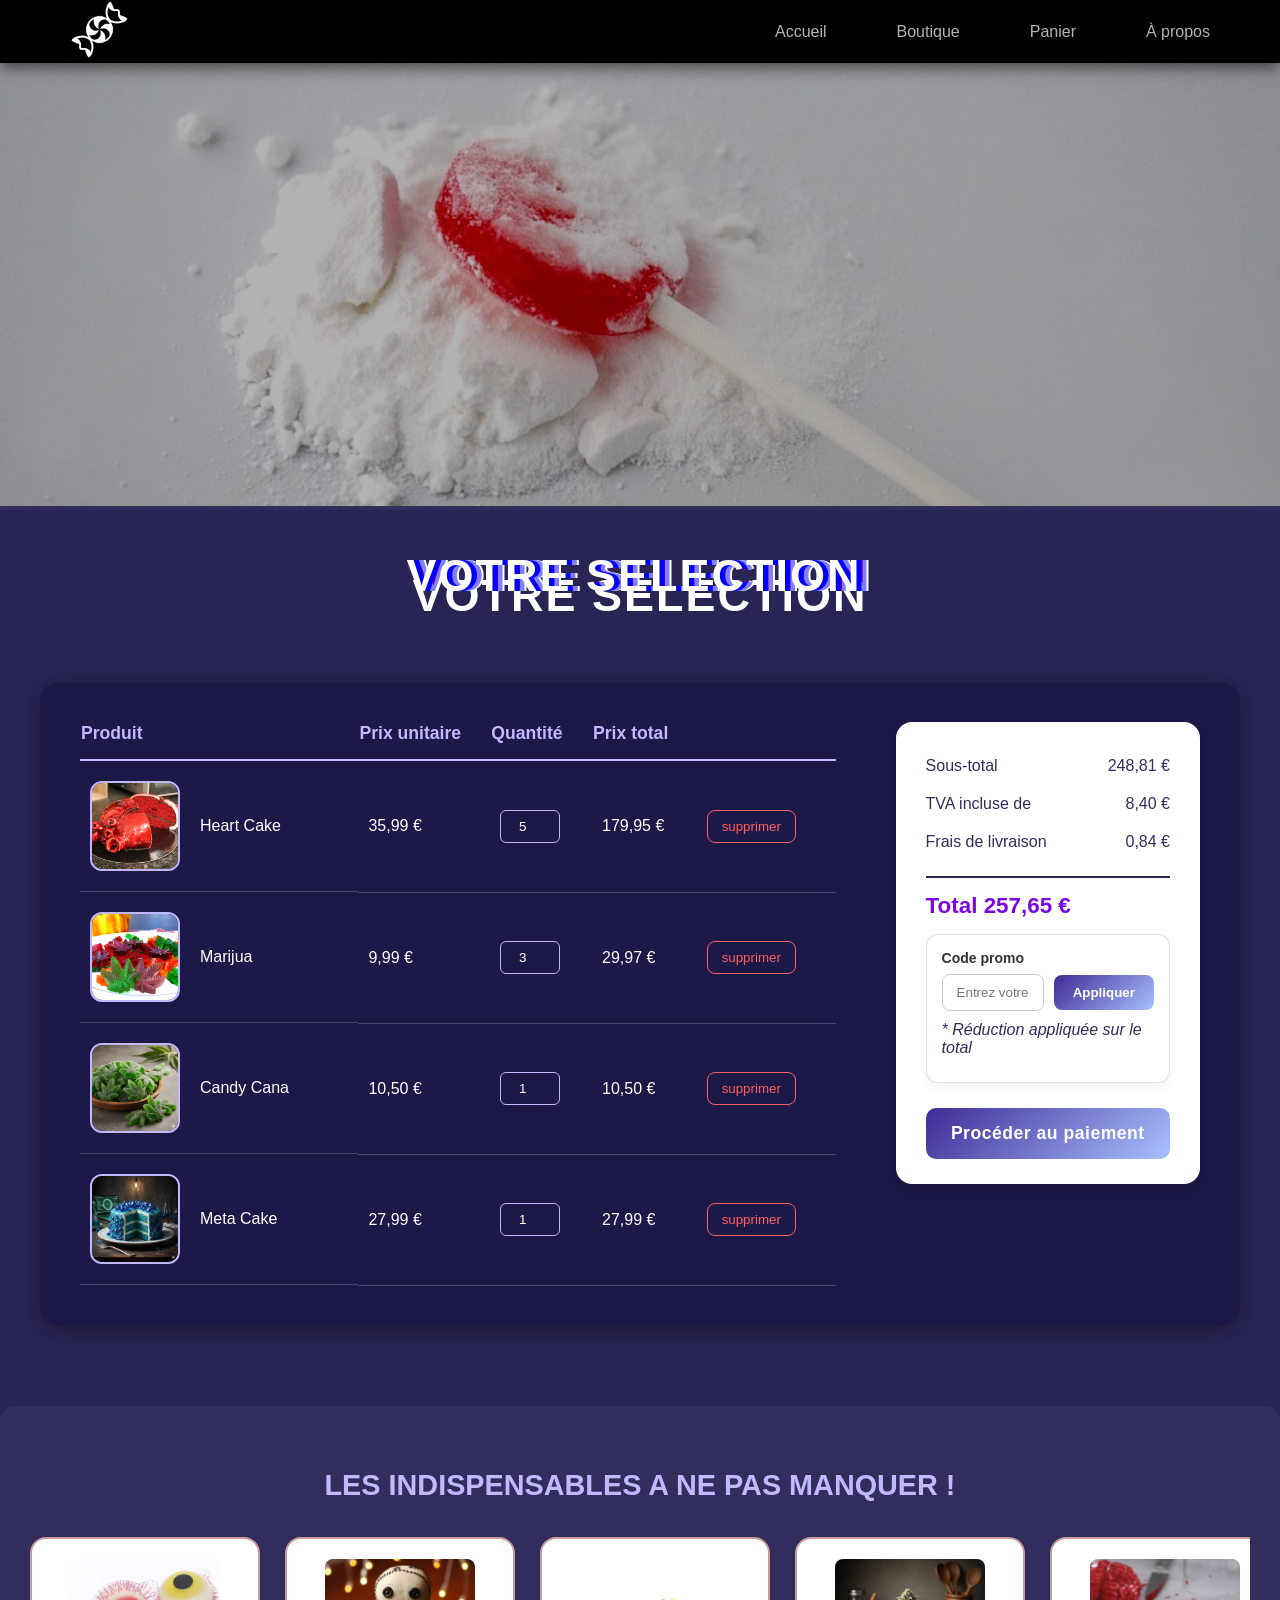
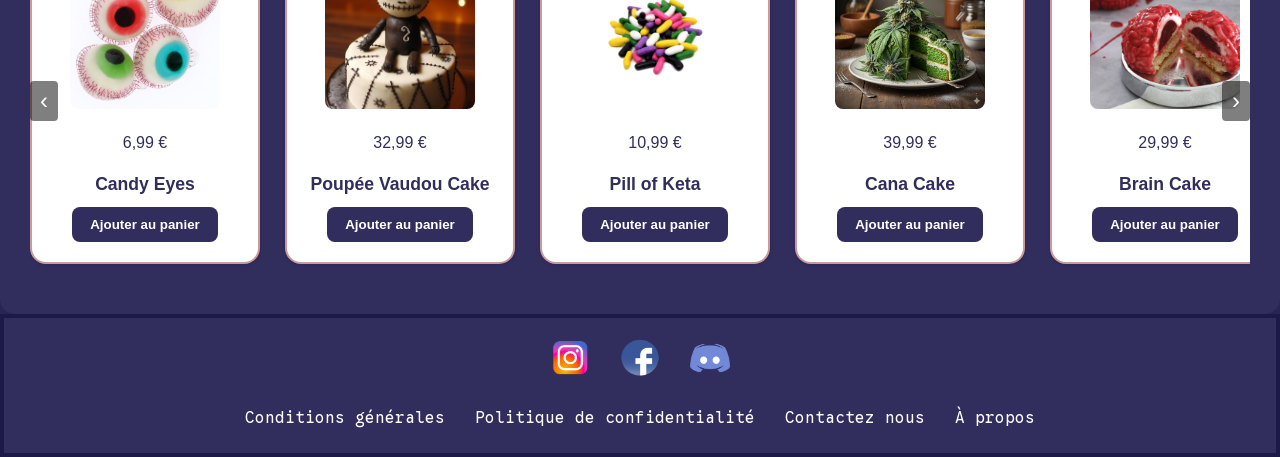
<file: panier.html>
<!DOCTYPE html>
<html lang="fr">
  <head>
    <meta charset="UTF-8" />
    <meta name="viewport" content="width=device-width, initial-scale=1.0" />
    <title>Votre panier</title>
    <link rel="stylesheet" href="panier.css" />
    <link rel="icon" href="Images/favicon.ico" type="image/x-icon">
    <link href="https://fonts.googleapis.com/css2?family=Google+Sans+Code:ital,wght@0,300..800;1,300..800&display=swap" rel="stylesheet">
    <link rel="stylesheet" href="https://fonts.googleapis.com/css2?family=Material+Symbols+Outlined:opsz,wght,FILL,GRAD@20..48,100..700,0..1,-50..200" />
  </head>

  <body>
    <!-- ========== HEADER ========== -->
    <header class="headerTop">
      <div class="headerTop_contenu">
        <a href="#" class="logo">
          <img src="Images/logoblanc.png" alt="logo" class="logo_img">
        </a>
        <nav class="navTop">
          <ul class="navListTop">
            <li class="navItem">
              <a href="index.html" class="navLinkTop">Accueil</a>
            </li>
            <li class="navItem">
              <a href="Boutique.html" class="navLinkTop">Boutique</a>
            </li>
            <li class="navItem">
              <a href="#" class="navLinkTop">Panier</a>
            </li>
            <li class="navItem">
              <a href="A_propos.html" class="navLinkTop">À propos</a>
            </li>
          </ul>
        </nav>
      </div>
    </header>

    <!-- ========== BOUTON RETOUR EN HAUT ========== -->
    <button class="scroll-to-top" id="scrollToTop">
      <span class="material-symbols-outlined">arrow_upward</span>
    </button>

    <!-- ========== CONTENU PRINCIPAL ========== -->
    <main>
      <!-- ========== CARROUSEL HERO ========== -->
      <div class="hero-carousel">
        <div class="slides">
          <div class="slide">
            <img src="Images/sucette.jpg" alt="Bonbon marijuana">
          </div>
          <div class="slide">
            <img src="Images/gateau_coeur_boutique.jpg" alt="pistolet cookie">
          </div>
          <div class="slide">
            <img src="Images/sucette.jpg" alt="Sucette">
          </div>
        </div>
      </div>

      <!-- ========== TITRE PRINCIPAL ========== -->
      <h1 class="title" data-text="Votre selection">VOTRE SELECTION</h1>

      <!-- ========== CONTAINER PANIER ========== -->
      <div class="container">
        <!-- Tableau des produits -->
        <table>
          <thead>
            <tr>
              <th>Produit</th>
              <th>Prix unitaire</th>
              <th>Quantité</th>
              <th>Prix total</th>
              <th></th>
            </tr>
          </thead>
          <tbody>
            <tr>
              <td class="produit-info">
                <img src="Images/gateau_coeur_boutique.jpg" alt="Mochis">
                Heart Cake
              </td>
              <td>35,99 €</td>
              <td class="quantite">
                <input type="number" value="5">
              </td>
              <td>179,95 €</td>
              <td>
                <button class="supprimer">supprimer</button>
              </td>
            </tr>

            <tr>
              <td class="produit-info">
                <img src="Images/bonbon_marijuana.jpg" alt="Wasabi">
                Marijua
              </td>
              <td>9,99 €</td>
              <td class="quantite">
                <input type="number" value="3">
              </td>
              <td>29,97 €</td>
              <td>
                <button class="supprimer">supprimer</button>
              </td>
            </tr>

            <tr>
              <td class="produit-info">
                <img src="Images/Bonbons_cana.jpg" alt="Sauce soja">
                Candy Cana
              </td>
              <td>10,50 €</td>
              <td class="quantite">
                <input type="number" value="1">
              </td>
              <td>10,50 €</td>
              <td>
                <button class="supprimer">supprimer</button>
              </td>
            </tr>

            <tr>
              <td class="produit-info">
                <img src="Images/meta_gâteau.jpg" alt="Riz gluant">
                Meta Cake
              </td>
              <td>27,99 €</td>
              <td class="quantite">
                <input type="number" value="1">
              </td>
              <td>27,99 €</td>
              <td>
                <button class="supprimer">supprimer</button>
              </td>
            </tr>
          </tbody>
        </table>

        <!-- ========== RÉCAPITULATIF ========== -->
        <div class="resume">
          <p>
            <span>Sous-total</span>
            <span>248,81 €</span>
          </p>
          <p>
            <span>TVA incluse de</span>
            <span>8,40 €</span>
          </p>
          <p>
            <span>Frais de livraison</span>
            <span>0,84 €</span>
          </p>
          
          <div class="total">
            <span>Total</span>
            <span>257,65 €</span>
          </div>
          
          <div class="promo">
            <label for="code-promo">Code promo</label>
            <div class="promo-input">
              <input type="text" id="code-promo" placeholder="Entrez votre code">
              <button class="appliquer">Appliquer</button>
            </div>
            <p class="promo-message">* Réduction appliquée sur le total</p>
          </div>

          <button class="payer">Procéder au paiement</button>
        </div>
      </div>

      <!-- ========== SECTION RECOMMANDATIONS ========== -->
      <section class="recommandations">
        <h2>LES INDISPENSABLES A NE PAS MANQUER !</h2>

        <div class="carousel">
          <button class="nav prev">&#8249;</button>

          <div class="produits">
            <div class="carte">
              <img src="Images/bonbon_yeux.jpg" alt="Candy Eyes">
              <p class="prix">6,99 €</p>
              <h3>Candy Eyes</h3>
              <button>Ajouter au panier</button>
            </div>

            <div class="carte">
              <img src="Images/poupé_vaudou_gateau.jpg" alt="Poupée Vaudou Cake">
              <p class="prix">32,99 €</p>
              <h3>Poupée Vaudou Cake</h3>
              <button>Ajouter au panier</button>
            </div>

            <div class="carte">
              <img src="Images/reglis_bonbons.jpg" alt="Pill of Keta">
              <p class="prix">10,99 €</p>
              <h3>Pill of Keta</h3>
              <button>Ajouter au panier</button>
            </div>

            <div class="carte">
              <img src="Images/cana_gateau.jpg" alt="Cana Cake">
              <p class="prix">39,99 €</p>
              <h3>Cana Cake</h3>
              <button>Ajouter au panier</button>
            </div>

            <div class="carte">
              <img src="Images/gateau_cerveau_boutique.jpg" alt="Brain Cake">
              <p class="prix">29,99 €</p>
              <h3>Brain Cake</h3>
              <button>Ajouter au panier</button>
            </div>
          </div>

          <button class="nav next">&#8250;</button>
        </div>
      </section>
    </main>

    <!-- ========== FOOTER ========== -->
    <footer class="footer">
      <div class="footer_container">
        <div class="footer_social">
          <a href="#" class="footer_social_icon">
            <img src="Images/instagram_logo.png" alt="Instagram">
          </a>
          <a href="#" class="footer_social_icon">
            <img src="Images/facebook_logo.png" alt="Facebook">
          </a>
          <a href="#" class="footer_social_icon">
            <img src="Images/discord_logo.png" alt="Discord">
          </a>
        </div>
        <div class="footer_links">
          <a href="#" class="footer_link">Conditions générales</a>
          <a href="#" class="footer_link">Politique de confidentialité</a>
          <a href="A_propos.html" class="footer_link">Contactez nous</a>
          <a href="A_propos.html" class="footer_link">À propos</a>
        </div>
      </div>
    </footer>

    <!-- ========== SCRIPTS ========== -->
    <script>
      // ========== BOUTON RETOUR EN HAUT ==========
      const scrollToTopBtn = document.getElementById('scrollToTop');
      
      window.addEventListener('scroll', () => {
        if (window.pageYOffset > 300) {
          scrollToTopBtn.classList.add('show');
        } else {
          scrollToTopBtn.classList.remove('show');
        }
      });
      
      scrollToTopBtn.addEventListener('click', () => {
        window.scrollTo({
          top: 0,
          behavior: 'smooth'
        });
      });

      // ========== CARROUSEL RECOMMANDATIONS ==========
      document.addEventListener('DOMContentLoaded', () => {
        const prev = document.querySelector('.nav.prev');
        const next = document.querySelector('.nav.next');
        const produits = document.querySelector('.produits');

        if (prev && next && produits) {
          prev.onclick = () => produits.scrollBy({ left: -300, behavior: 'smooth' });
          next.onclick = () => produits.scrollBy({ left: 300, behavior: 'smooth' });
        }
      });
    </script>
  </body>
</html>
</file>
<file: Index.css>
* {
    --fond: #282454;
    --primaire: #312d5d;
    --secondaire: #1c1848;
    font-family: "Google Sans Code", monospace;
    margin: 0;
    padding: 0;
    box-sizing: border-box;
}

body {
    background-color: var(--fond);
}

.content {
    width: 100%;
    height: 100%;
    display: flex;
    justify-content: center;
    align-items: center;
    position: relative;
    z-index: 100;
    font-family: "Google Sans Code", monospace;
}

.content .text {
    position: relative;
    color: #fff;
    font-weight: 700;
    font-size: 45px;
    transform: scale(2);
    padding: 30px;
    letter-spacing: 2px;
    text-transform: uppercase;
}

.content .text:before,
.content .text:after {
    padding: 30px;
    color: white;
    content: attr(data-text);
    position: absolute;
    width: 100%;
    height: 100%;
    overflow: hidden;
    top: 0;
}

.content .text:before {
    left: 3px;
    text-shadow: -2px 0 red;
    animation: glitch-1 2s linear infinite reverse;
}

.content .text:after {
    left: -3px;
    text-shadow: -2px 0 blue;
    animation: glitch-2 2s linear infinite reverse;
}

@keyframes glitch-1 {
    0% {
        clip: rect(132px, auto, 101px, 30px);
    }

    5% {
        clip: rect(17px, auto, 94px, 30px);
    }

    10% {
        clip: rect(40px, auto, 66px, 30px);
    }

    15% {
        clip: rect(87px, auto, 82px, 30px);
    }

    20% {
        clip: rect(137px, auto, 61px, 30px);
    }

    25% {
        clip: rect(34px, auto, 14px, 30px);
    }

    30% {
        clip: rect(133px, auto, 74px, 30px);
    }

    35% {
        clip: rect(76px, auto, 107px, 30px);
    }

    40% {
        clip: rect(59px, auto, 130px, 30px);
    }

    45% {
        clip: rect(29px, auto, 84px, 30px);
    }

    50% {
        clip: rect(22px, auto, 67px, 30px);
    }

    55% {
        clip: rect(67px, auto, 62px, 30px);
    }

    60% {
        clip: rect(10px, auto, 105px, 30px);
    }

    65% {
        clip: rect(78px, auto, 115px, 30px);
    }

    70% {
        clip: rect(105px, auto, 13px, 30px);
    }

    75% {
        clip: rect(15px, auto, 75px, 30px);
    }

    80% {
        clip: rect(66px, auto, 39px, 30px);
    }

    85% {
        clip: rect(133px, auto, 73px, 30px);
    }

    90% {
        clip: rect(36px, auto, 128px, 30px);
    }

    95% {
        clip: rect(68px, auto, 103px, 30px);
    }

    100% {
        clip: rect(14px, auto, 100px, 30px);
    }
}

@keyframes glitch-2 {
    0% {
        clip: rect(129px, auto, 36px, 30px);
    }

    5% {
        clip: rect(36px, auto, 4px, 30px);
    }

    10% {
        clip: rect(85px, auto, 66px, 30px);
    }

    15% {
        clip: rect(91px, auto, 91px, 30px);
    }

    20% {
        clip: rect(148px, auto, 138px, 30px);
    }

    25% {
        clip: rect(38px, auto, 122px, 30px);
    }

    30% {
        clip: rect(69px, auto, 54px, 30px);
    }

    35% {
        clip: rect(98px, auto, 71px, 30px);
    }

    40% {
        clip: rect(146px, auto, 34px, 30px);
    }

    45% {
        clip: rect(134px, auto, 43px, 30px);
    }

    50% {
        clip: rect(102px, auto, 80px, 30px);
    }

    55% {
        clip: rect(119px, auto, 44px, 30px);
    }

    60% {
        clip: rect(106px, auto, 99px, 30px);
    }

    65% {
        clip: rect(141px, auto, 74px, 30px);
    }

    70% {
        clip: rect(20px, auto, 78px, 30px);
    }

    75% {
        clip: rect(133px, auto, 79px, 30px);
    }

    80% {
        clip: rect(78px, auto, 52px, 30px);
    }

    85% {
        clip: rect(35px, auto, 39px, 30px);
    }

    90% {
        clip: rect(67px, auto, 70px, 30px);
    }

    95% {
        clip: rect(71px, auto, 103px, 30px);
    }

    100% {
        clip: rect(83px, auto, 40px, 30px);
    }
}

/* le conteneur des images et du titre */
.container{
    height: 100vh;
    width: 100vw;
    position: relative;
    display: flex;
    justify-content: center;
}

/* rajoute une opacité sombre sur les images de fond */
.overlay{
    background-color: rgba(0, 0, 0, 0.6);
    height: 100%;
    width: 100%;
    position: absolute;
    top: 0;
    left: 0;
    /*pour eviter que l'opacité sombre soit dérière les images*/
    z-index: 10;
}

/* animations de changement d'image avec un fade in/fade out*/
@keyframes fade{
    0%{
        opacity: 1;
    }

    33%{
        opacity: 0;
    }

    67%{
        opacity: 0;
    }

    100%{
        opacity: 1;
    }
}

/*fixe la taille des images à 100% de la taille du conteneur*/
/* met les images les une sur les autres et appel la transition*/
.slideshow{
    width: 100%;
    height: 100%;
    object-fit: cover;
    position: absolute;
    top: 0;
    left: 0;
    animation: fade 9s ease-in-out infinite alternate;
}
/*rajoute un delay sur les animations 
pour faire en sorte que l'animation 
des images ne se produisent pas toutes en même temps*/
.slideshow:nth-of-type(1){
    animation-delay: 0s;
}

.slideshow:nth-of-type(2){
    animation-delay: 3s;
}

.slideshow:nth-of-type(3){
    animation-delay: 6s;
}

/*retire les points de la liste*/
ul{
    list-style: none;
}

/*retire les effects sur les liens*/
a{
    text-decoration: none;
    color:inherit;
}

.header{
    background-color: rgba(0, 0, 0, 0.7);
}

.header_contenu{
    min-height: 60px;
    display: flex;
    align-items: center;
    justify-content: space-between;
    max-width: 1200px;
    margin: 0 auto;
    padding:0 30px
}

.logo_img{
    width: 17%;
    height: 17%;
}

.navList{
    display: flex;
    column-gap: 70px;
}

.navLink{
    color: rgba(255, 255, 255, 0.7);
    transition: all 0.4s;
}

.navLink:hover{
    color: rgba(255, 255, 255, 1);
    font-size: 20px;
}

@media (max-width: 650px){
    .header_contenu{
        flex-direction: column;
        padding: 25px 0;
        row-gap: 18px;
    }

    .logo_img{
        height: 60px;
        width: 60px;
    }
}
</file>
<file: index.css>
* {
    --fond: #282454;
    --primaire: #312d5d;
    --secondaire: #1c1848;
    font-family: "Google Sans Code", monospace;
    margin: 0;
    padding: 0;
    box-sizing: border-box;
}

body {
    background-color: var(--fond);
}

/* Bouton retour en haut */
.scroll-to-top {
    position: fixed;
    bottom: 110px;
    right: 30px;
    width: 60px;
    height: 60px;
    display: flex;
    align-items: center;
    justify-content: center;
    background: linear-gradient(135deg, var(--primaire), var(--fond));
    color: white;
    border: 3px solid rgba(255, 255, 255, 0.2);
    border-radius: 50%;
    box-shadow: 0 8px 25px rgba(0, 0, 0, 0.4);
    cursor: pointer;
    z-index: 1001;
    opacity: 0;
    visibility: hidden;
    transform: translateY(20px);
    transition: all 0.3s ease;
}

.scroll-to-top.show {
    opacity: 1;
    visibility: visible;
    transform: translateY(0);
}

.scroll-to-top:hover {
    transform: scale(1.15) translateY(-5px);
    box-shadow: 0 12px 35px rgba(0, 0, 0, 0.6);
    border-color: rgba(255, 255, 255, 0.4);
}

.scroll-to-top .material-symbols-outlined {
    font-size: 32px;
    font-weight: 600;
}


.content {
    width: 100%;
    height: 100%;
    display: flex;
    justify-content: center;
    align-items: center;
    position: relative;
    z-index: 100;
    font-family: "Google Sans Code", monospace;
}

.content .text {
    position: relative;
    color: #fff;
    font-weight: 700;
    font-size: 45px;
    transform: scale(2);
    padding: 30px;
    letter-spacing: 2px;
    text-transform: uppercase;
}

.content .text:before,
.content .text:after {
    padding: 30px;
    color: white;
    content: attr(data-text);
    position: absolute;
    width: 100%;
    height: 100%;
    overflow: hidden;
    top: 0;
}

.content .text:before {
    left: 3px;
    text-shadow: -2px 0 red;
    animation: glitch-1 2s linear infinite reverse;
}

.content .text:after {
    left: -3px;
    text-shadow: -2px 0 blue;
    animation: glitch-2 2s linear infinite reverse;
}

@keyframes glitch-1 {
    0% {
        clip: rect(132px, auto, 101px, 30px);
    }

    5% {
        clip: rect(17px, auto, 94px, 30px);
    }

    10% {
        clip: rect(40px, auto, 66px, 30px);
    }

    15% {
        clip: rect(87px, auto, 82px, 30px);
    }

    20% {
        clip: rect(137px, auto, 61px, 30px);
    }

    25% {
        clip: rect(34px, auto, 14px, 30px);
    }

    30% {
        clip: rect(133px, auto, 74px, 30px);
    }

    35% {
        clip: rect(76px, auto, 107px, 30px);
    }

    40% {
        clip: rect(59px, auto, 130px, 30px);
    }

    45% {
        clip: rect(29px, auto, 84px, 30px);
    }

    50% {
        clip: rect(22px, auto, 67px, 30px);
    }

    55% {
        clip: rect(67px, auto, 62px, 30px);
    }

    60% {
        clip: rect(10px, auto, 105px, 30px);
    }

    65% {
        clip: rect(78px, auto, 115px, 30px);
    }

    70% {
        clip: rect(105px, auto, 13px, 30px);
    }

    75% {
        clip: rect(15px, auto, 75px, 30px);
    }

    80% {
        clip: rect(66px, auto, 39px, 30px);
    }

    85% {
        clip: rect(133px, auto, 73px, 30px);
    }

    90% {
        clip: rect(36px, auto, 128px, 30px);
    }

    95% {
        clip: rect(68px, auto, 103px, 30px);
    }

    100% {
        clip: rect(14px, auto, 100px, 30px);
    }
}

@keyframes glitch-2 {
    0% {
        clip: rect(129px, auto, 36px, 30px);
    }

    5% {
        clip: rect(36px, auto, 4px, 30px);
    }

    10% {
        clip: rect(85px, auto, 66px, 30px);
    }

    15% {
        clip: rect(91px, auto, 91px, 30px);
    }

    20% {
        clip: rect(148px, auto, 138px, 30px);
    }

    25% {
        clip: rect(38px, auto, 122px, 30px);
    }

    30% {
        clip: rect(69px, auto, 54px, 30px);
    }

    35% {
        clip: rect(98px, auto, 71px, 30px);
    }

    40% {
        clip: rect(146px, auto, 34px, 30px);
    }

    45% {
        clip: rect(134px, auto, 43px, 30px);
    }

    50% {
        clip: rect(102px, auto, 80px, 30px);
    }

    55% {
        clip: rect(119px, auto, 44px, 30px);
    }

    60% {
        clip: rect(106px, auto, 99px, 30px);
    }

    65% {
        clip: rect(141px, auto, 74px, 30px);
    }

    70% {
        clip: rect(20px, auto, 78px, 30px);
    }

    75% {
        clip: rect(133px, auto, 79px, 30px);
    }

    80% {
        clip: rect(78px, auto, 52px, 30px);
    }

    85% {
        clip: rect(35px, auto, 39px, 30px);
    }

    90% {
        clip: rect(67px, auto, 70px, 30px);
    }

    95% {
        clip: rect(71px, auto, 103px, 30px);
    }

    100% {
        clip: rect(83px, auto, 40px, 30px);
    }
}

/* le conteneur des images et du titre */
.container{
    height: 100vh;
    width: 100vw;
    position: relative;
    display: flex;
    justify-content: center;
    box-shadow: 0 5px var(--secondaire);
}

/* rajoute une opacité sombre sur les images de fond */
.overlay{
    background-color: rgba(0, 0, 0, 0.6);
    height: 100%;
    width: 100%;
    position: absolute;
    top: 0;
    left: 0;
    /*pour eviter que l'opacité sombre soit dérière les images*/
    z-index: 20;
}

/* animations de changement d'image avec un fade in/fade out*/
@keyframes fade{
    0%{
        opacity: 1;
    }

    33%{
        opacity: 0;
    }

    67%{
        opacity: 0;
    }

    100%{
        opacity: 1;
    }
}

/*fixe la taille des images à 100% de la taille du conteneur*/
/* met les images les une sur les autres et appel la transition*/
.slideshow{
    width: 100%;
    height: 100%;
    object-fit: cover;
    position: absolute;
    top: 0;
    left: 0;
    animation: fade 9s ease-in-out infinite alternate;
}
/*rajoute un delay sur les animations 
pour faire en sorte que l'animation 
des images ne se produisent pas toutes en même temps*/
.slideshow:nth-of-type(1){
    animation-delay: 0s;
}

.slideshow:nth-of-type(2){
    animation-delay: 3s;
}

.slideshow:nth-of-type(3){
    animation-delay: 6s;
}

/*retire les points de la liste*/
ul{
    list-style: none;
}

/*retire les effects sur les liens*/
a{
    text-decoration: none;
    color:inherit;
}

.headerTop{
    background-color: rgb(0, 0, 0);
    position: sticky;
    top:0;
    z-index: 1000;
}

.headerTop_contenu{
    z-index: 10;
    min-height: 60px;
    display: flex;
    align-items: center;
    justify-content: space-between;
    max-width: 1200px;
    margin: 0 auto;
    padding:0 30px
}

.logo_img{
    z-index: 10;
    width: 17%;
    height: 17%;
}

.navListTop{
    z-index: 10;
    display: flex;
    column-gap: 70px;
}

.navLinkTop{
    z-index: 10;
    color: rgba(255, 255, 255, 0.7);
    transition: all 0.4s;
}

.navLinkTop:hover{
    z-index: 10;
    color: rgba(255, 255, 255, 1);
    font-size: 20px;
}

@media (max-width: 767px){
    
        .content{
            font-size: 50%;
        }
    
    .headerTop_contenu{
        flex-direction: column;
        padding: 25px 0;
        row-gap: 18px;
    }   

    .logo_img{
        height: 60px;
        width: 60px;
    }

    .texte{
        padding: 0 10%;
    }

    .footer_container {
        flex-direction: row;
        justify-content: space-between;
        align-items: center;
    }

    .footer_social {
        margin-bottom: 0;
    }

    .footer_links {
        justify-content: flex-end;
    }

}

.titleContainer{
    display: flex;
    justify-content: center;
    margin-top: 40px;
    padding: 25px 0;
    background-color: var(--primaire);
    box-shadow: 10px 10px var(--secondaire);
    border-radius: 25px;
    margin-left: 15vw;
    margin-right: 15vw;
}

.texteContainer{
    display: flex;
    justify-content: center;
    margin-top: 40px;
    padding: 25px 0;
    background-color: var(--primaire);
    box-shadow: 10px 10px var(--secondaire);
    border-radius: 25px;
    margin-left: 7vw;
    margin-right: 7vw;
}

.colonnes_container{
    display: flex;
    justify-content: center;
    gap: 2rem;
    max-width: 1200px; 
    margin: 24px auto;
    padding: 0 1.5rem;
    align-items: flex-start;
    position: relative;
    z-index: 1;
}

.col{
    background-color: var(--primaire);
    box-shadow: 10px 10px var(--secondaire);
    border-radius: 16px;
    padding: 18px;
    display: flex;
    flex-direction: column;
    align-items: center;
    flex: 1 1 0;
    max-width: 520px; 
    min-width: 220px;
}

.col_title{
    color: #d1d0d0;
    margin-bottom: 12px;
    text-align: center;
}

.col_images{
    display: flex;
    flex-direction: column;
    gap: 12px;
    align-items: center;
}

.col_images img{
    width: 100%;
    max-width: 100%;
    height: auto;
    border-radius: 8px;
    border: 6px solid var(--secondaire);
    display: block;
}

.col_item{
    position: relative;
    display: inline-block;
}

.col_item img{
    display: block;
    width: 28vw;
    max-width: 100%;
    height: auto;
    border-radius: 8px;
    border: 6px solid var(--secondaire);
    transition: filter 220ms ease, transform 220ms ease;
}

.col_overlay{
    position: absolute;
    top: 50%;
    left: 50%;
    transform: translate(-50%, -50%) scale(0.98);
    background: rgba(0,0,0,0.65);
    color: #fff;
    padding: 0.6rem 1rem;
    border-radius: 8px;
    font-weight: 700;
    opacity: 0;
    pointer-events: none;
    transition: opacity 220ms ease, transform 220ms ease;
    z-index: 40;
    text-align: center;
}

.col_item:hover img{
    filter: blur(4px) brightness(0.85);
}

.col_item:hover .col_overlay{
    opacity: 1;
    transform: translate(-50%, -50%) scale(1);
}

.texte{
    color: #d1d0d0;
}

.footer {
    background-color: var(--primaire);
    color: white;
    padding: 20px 0;
    text-align: center;
    border: var(--secondaire) 4px solid;
}

.footer_container {
    display: flex;
    flex-direction: column;
    align-items: center;
    justify-content: center;
}

.footer_social {
    margin-bottom: 20px;
}

.footer_social_icon {
    margin: 0 10px;
    width: 40px;
    height: 40px;
    display: inline-flex;
    align-items: center;
    justify-content: center;
}

.footer_social_icon img {
    width: 100%;
    height: 100%;
    object-fit: contain;
    display: block;
    transition: transform 180ms ease, filter 180ms ease;
}

.footer_social_icon img:hover,
.footer_social_icon img:focus-visible {
    transform: scale(1.18);
}

.footer_links {
    display: flex;
    flex-wrap: wrap;
    justify-content: center;
}

.footer_link {
    color: white;
    margin: 5px 15px;
    text-decoration: none;
}

.footer_link:hover {
    text-decoration: underline;
}

.contenu_container{
    display: flex;
    justify-content: center;
    align-items: flex-start;
    flex-direction: row;
    gap: 4vw;
    padding: 25px 0;
    margin-left: 5vw;
    margin-right: 5vw;
    position: relative;
    z-index: 1;
}

.carte{
    display: flex;
    flex-direction: column;
    align-items: center;
    justify-content: center; 
    background-color: var(--primaire);
    box-shadow: 10px 10px var(--secondaire);
    border-radius: 25px;
    padding: 25px 0;
    width: 30vw; 
    height: 61vh;
    gap: 1rem;
}

.texte_intitule{
    color: #d1d0d0;
    display: flex;
    justify-content: center;
    padding: 10px;
    font-size: larger;
}

.temp {
    display: flex;
    justify-content: center;
    position: relative;
    top: 0;
    left: 0;
}

.par_dessus{
    position: absolute;
    top: 0;
    left: 0;
    width: 100%;
    height: 100%;
    display: flex;
    align-items: center;
    justify-content: center;
    background: rgba(0,0,0,0.45);
    color: #fff;
    text-decoration: none;
    border-radius: 7px;
    opacity: 0;
    z-index: 30;
    transition: opacity 220ms ease, transform 220ms ease;
    transform: translateY(6px);
}

.par_dessus .overlay_text{
    font-weight: 700;
    letter-spacing: 1px;
    padding: 0.6rem 1rem;
}

.img_produit{
    width: 100%;
    height: auto;
    max-width: 25vw;
    max-height: 25vw;
    position: relative;
    top: 0;
    left: 0;
    border-radius: 7px;
    border: 7px solid var(--secondaire);
    opacity: 1;
    display: block;
}

.temp:hover .img_produit{
    filter: blur(5px);
}

.temp:hover .par_dessus{
    opacity: 1;
    transform: translateY(0);
}

@media (max-width: 1024px){
    .contenu_container{
        flex-direction: column;
        align-items: center;
        gap: 2rem;
        margin-left: 5vw;
        margin-right: 5vw;
    }

    .carte{
        width: 80vw;
        height: auto;
        padding: 20px 0;
    }

    .img_produit, .par_dessus{
        max-width: 70vw;
        max-height: 70vw;
    }

    .colonnes_container{
        flex-direction: column;
        gap: 1.25rem;
        margin-left: 6vw;
        margin-right: 6vw;
    }

    .col{
        width: 86vw;
    }

    .col_images img{
        width: 66vw;
    }
}

@media (max-width: 767px){
    .contenu_container{
        flex-direction: column;
        align-items: center;
        gap: 1.5rem;
        margin-left: 3vw;
        margin-right: 3vw;
    }

    .carte{
        width: 92vw;
        height: auto;
        padding: 16px 0;
    }

    .img_produit, .par_dessus{
        max-width: 86vw;
        max-height: 60vh;
    }

    .colonnes_container{
        flex-direction: column;
        gap: 1rem;
        margin-left: 3vw;
        margin-right: 3vw;
    }

    .col{
        width: 94vw;
        padding: 12px;
    }

    .col_images img{
        width: 86vw;
    }
}

.produits_fond {
    background: linear-gradient(135deg, 
        var(--primaire) 0%, 
        var(--secondaire) 40%,
        var(--fond) 100%
    );
    border-radius: 30px;
    padding: 40px 25px;
    margin: 60px 5vw 0 5vw;
    position: relative;
    overflow: hidden;
    box-shadow: 
        0 15px 25px rgba(0,0,0,0.4),
        0 5px 10px rgba(0,0,0,0.3);
    border: 2px solid rgba(255,255,255,0.1);
}

.produits_fond::before {
    content: "";
    position: absolute;
    top: 0;
    left: 0;
    right: 0;
    bottom: 0;
    background: radial-gradient(circle at center, 
        rgba(255,255,255,0.15) 0%, 
        rgba(255,255,255,0.05) 35%, 
        transparent 70%
    );
    pointer-events: none;
}

.produits_titre {
    color: #d1d0d0;
    text-align: center;
    font-size: 2em;
    margin-bottom: 30px;
    text-shadow: 2px 2px 4px rgba(0,0,0,0.3);
}

.infos_fond {
    background-color: var(--primaire);
    background-image: 
        linear-gradient(var(--secondaire) 1.5px, transparent 1.5px),
        linear-gradient(to right, var(--secondaire) 1.5px, transparent 1.5px);
    background-size: 50px 50px;
    border-radius: 30px;
    padding: 40px 25px;
    margin: 60px 5vw 0 5vw;
    position: relative;
    box-shadow: 0 15px 25px rgba(0,0,0,0.4);
}

.infos_fond::before {
    content: '';
    position: absolute;
    top: 0;
    left: 0;
    right: 0;
    bottom: 0;
    background: radial-gradient(circle at center, transparent 0%, var(--primaire) 100%);
    border-radius: 30px;
}

.infos_fond > * {
    position: relative;
    z-index: 1;
}

.infos_titre {
    color: #d1d0d0;
    text-align: center;
    font-size: 2em;
    margin-bottom: 30px;
    text-shadow: 2px 2px 4px rgba(0,0,0,0.3);
    position: relative;
    z-index: 1;
}

@media (max-width: 1024px) {
    .produits_fond,
    .infos_fond {
        margin: 40px 3vw 0 3vw;
        padding: 20px 15px;
    }

    .produits_titre,
    .infos_titre {
        font-size: 1.8em;
        margin-bottom: 25px;
    }
}

@media (max-width: 767px) {
    .produits_fond,
    .infos_fond {
        margin: 30px 2vw 0 2vw;
        padding: 15px 10px;
    }

    .produits_titre,
    .infos_titre {
        font-size: 1.5em;
        margin-bottom: 20px;
    }
}

.sources_conteneur {
    display: flex;
    justify-content: center;
    margin: 40px 15vw;
}

.sources_carte {
    background-color: var(--primaire);
    box-shadow: 10px 10px var(--secondaire);
    border-radius: 25px;
    padding: 25px 40px;
    width: 100%;
}

.sources_titre {
    color: #d1d0d0;
    text-align: center;
    margin-bottom: 20px;
    font-size: 1.3em;
}

.sources_liste {
    list-style-type: none;
    padding: 0;
    color: #d1d0d0;
    text-align: center;
}

.sources_liste li {
    margin: 10px 0;
}

@media (max-width: 1024px) {
    .sources_conteneur {
        margin: 40px 10vw;
    }
}

@media (max-width: 767px) {
    .sources_conteneur {
        margin: 40px 5vw;
    }

    .sources_carte {
        padding: 20px;
    }
}
</file>
<file: A_propos.css>
* {
    --fond: #282454;
    --primaire: #312d5d;
    --secondaire: #1c1848;
    font-family: "Google Sans Code", monospace;
    margin: 0;
    padding: 0;
    box-sizing: border-box;
}

/*retire les points de la liste*/
ul {
    list-style: none;
}

/*retire les effects sur les liens*/
a {
    text-decoration: none;
    color: inherit;
}

.header {
    background-color: rgba(0, 0, 0, 1);
    position: sticky;
    top: 0;
    z-index: 1000;
}

.header_contenu {
    z-index: 10;
    min-height: 60px;
    display: flex;
    align-items: center;
    justify-content: space-between;
    max-width: 1200px;
    margin: 0 auto;
    padding: 0 30px
}



.logo_img {
    width: 17%;
    height: 17%;
}

.navList {
    display: flex;
    column-gap: 70px;

}

.navLink {
    color: rgba(255, 255, 255, 0.7);
    transition: all 0.4s;
}

.navLink:hover {
    color: rgba(255, 255, 255, 1);
    font-size: 20px;
}

h1,
p,
h3 {
    color: #bbb9b9;
}

h1 {
    font-size: 50px;

    text-transform: uppercase;

}


/* Bouton retour en haut */
.scroll-to-top {
    position: fixed;
    bottom: 110px;
    right: -550px;
    width: 60px;
    height: 60px;
    display: flex;
    align-items: center;
    justify-content: center;
    background: linear-gradient(135deg, var(--primaire), var(--fond));
    color: white;
    border: 3px solid rgba(255, 255, 255, 0.2);
    border-radius: 50%;
    box-shadow: 0 8px 25px rgba(0, 0, 0, 0.4);
    cursor: pointer;
    z-index: 1001;
    opacity: 0;
    visibility: hidden;
    transform: translateY(20px);
    transition: all 0.3s ease;

}

.scroll-to-top.show {
    opacity: 1;
    visibility: visible;
    transform: translateY(0);
}

.scroll-to-top:hover {
    transform: scale(1.15) translateY(-5px);
    box-shadow: 0 12px 35px rgba(0, 0, 0, 0.6);
    border-color: rgba(255, 255, 255, 0.4);
}

.scroll-to-top .material-symbols-outlined {
    font-size: 32px;
    font-weight: 600;
}


.title {
    width: 100%;
    text-align: center;
    margin-bottom: 30px;
    margin-top: 30px;
    padding: 20px 0;
    color: #fff;
    font-weight: 700;
    font-size: 45px;
    letter-spacing: 2px;
    text-transform: uppercase;
    position: relative;
}

.title:before,
.title:after {
    color: white;
    content: attr(data-text);
    position: absolute;
    width: 100%;
    height: 100%;
    overflow: hidden;
    top: 0;
}

.title:before {
    left: 6px;
    text-shadow: -5px 0 red, -10px 0 rgba(255, 0, 0, 0.5);
    animation: glitch-1 1.5s linear infinite reverse;
}

.title:after {
    left: -6px;
    text-shadow: 5px 0 blue, 10px 0 rgba(0, 0, 255, 0.5);
    animation: glitch-2 1.5s linear infinite reverse;
}

@keyframes glitch-1 {
    0% {
        clip: rect(132px, auto, 101px, 30px);
    }

    5% {
        clip: rect(17px, auto, 94px, 30px);
    }

    10% {
        clip: rect(40px, auto, 66px, 30px);
    }

    15% {
        clip: rect(87px, auto, 82px, 30px);
    }

    20% {
        clip: rect(137px, auto, 61px, 30px);
    }

    25% {
        clip: rect(34px, auto, 14px, 30px);
    }

    30% {
        clip: rect(133px, auto, 74px, 30px);
    }

    35% {
        clip: rect(76px, auto, 107px, 30px);
    }

    40% {
        clip: rect(59px, auto, 130px, 30px);
    }

    45% {
        clip: rect(29px, auto, 84px, 30px);
    }

    50% {
        clip: rect(22px, auto, 67px, 30px);
    }

    55% {
        clip: rect(67px, auto, 62px, 30px);
    }

    60% {
        clip: rect(10px, auto, 105px, 30px);
    }

    65% {
        clip: rect(78px, auto, 115px, 30px);
    }

    70% {
        clip: rect(105px, auto, 13px, 30px);
    }

    75% {
        clip: rect(15px, auto, 75px, 30px);
    }

    80% {
        clip: rect(66px, auto, 39px, 30px);
    }

    85% {
        clip: rect(133px, auto, 73px, 30px);
    }

    90% {
        clip: rect(36px, auto, 128px, 30px);
    }

    95% {
        clip: rect(68px, auto, 103px, 30px);
    }

    100% {
        clip: rect(14px, auto, 100px, 30px);
    }
}

@keyframes glitch-2 {
    0% {
        clip: rect(129px, auto, 36px, 30px);
    }

    5% {
        clip: rect(36px, auto, 4px, 30px);
    }

    10% {
        clip: rect(85px, auto, 66px, 30px);
    }

    15% {
        clip: rect(91px, auto, 91px, 30px);
    }

    20% {
        clip: rect(148px, auto, 138px, 30px);
    }

    25% {
        clip: rect(38px, auto, 122px, 30px);
    }

    30% {
        clip: rect(69px, auto, 54px, 30px);
    }

    35% {
        clip: rect(98px, auto, 71px, 30px);
    }

    40% {
        clip: rect(146px, auto, 34px, 30px);
    }

    45% {
        clip: rect(134px, auto, 43px, 30px);
    }

    50% {
        clip: rect(102px, auto, 80px, 30px);
    }

    55% {
        clip: rect(119px, auto, 44px, 30px);
    }

    60% {
        clip: rect(106px, auto, 99px, 30px);
    }

    65% {
        clip: rect(141px, auto, 74px, 30px);
    }

    70% {
        clip: rect(20px, auto, 78px, 30px);
    }

    75% {
        clip: rect(133px, auto, 79px, 30px);
    }

    80% {
        clip: rect(78px, auto, 52px, 30px);
    }

    85% {
        clip: rect(35px, auto, 39px, 30px);
    }

    90% {
        clip: rect(67px, auto, 70px, 30px);
    }

    95% {
        clip: rect(71px, auto, 103px, 30px);
    }

    100% {
        clip: rect(83px, auto, 40px, 30px);
    }
}







.titleCate {
    display: flex;
    justify-content: center;
    margin-top: 40px;
    padding: 25px 0;
    background-color: var(--primaire);
    box-shadow: 10px 10px var(--secondaire);
    border-radius: 25px;
    margin-left: 15vw;
    margin-right: 15vw;
    margin-top: 25px;
    margin-bottom: 25px;
}



body {
    background-color: var(--fond);
}

p {
    font-size: 20px;
    margin: 60px;
}


.titleCate {

    padding: 20px;

}

.histoire,
.avis {
    display: flex;
    flex-direction: row;
    justify-content: center;
    margin-top: 40px;
    padding: 25px 0;
    background-color: var(--primaire);
    box-shadow: 10px 10px var(--secondaire);
    border-radius: 25px;
    margin-left: 5vw;
    margin-right: 5vw;
    margin-top: 25px;
    margin-bottom: 25px;
}

.avis,
.addAvis {
    border: 3px solid var(--secondaire);
}

.allavis,
.addAvis {
    background-color: var(--primaire);
    box-shadow: 10px 10px var(--secondaire);
    margin-left: 5vw;
    margin-right: 5vw;
    margin-top: 25px;
    margin-bottom: 25px;
    padding: 25px 0;
    border-radius: 25px;
}

.histoire>p {
    margin-left: 50px;
    margin-right: 50px;
    text-align: justify;
}

.HisImg {
    display: flex;
    justify-content: center;
    height: 300px;
    border-radius: 15px;
    margin-left: 40px;
    margin-top: 40px;
}

.createur {
    display: flex;
    justify-content: center;
    flex-direction: row;
    padding: 20px;
    gap: 20px;
    margin-left: 10vw;
    margin-right: 10vw;


}



.lien {
    text-decoration: underline;
    color: blueviolet;
}


.fonda {
    display: flex;
    justify-content: center;
    flex-direction: column;
    padding: 20px 0;
    background-color: var(--primaire);
    box-shadow: 10px 10px var(--secondaire);
    border-radius: 25px;
    width: 50vw;
    font-size: 25px;

}

.imgCrea {
    display: flex;
    justify-content: center;
    border-radius: 50%;
    height: 130px;
    width: 130px;
    margin-left: 30%;


}



.formulaire {
    display: flex;
    justify-content: center;
    flex-direction: column;
    margin-left: 30%;
    margin-right: 30%;
    justify-content: center;
    margin-top: 40px;
    padding: 25px;
    background-color: var(--primaire);
    box-shadow: 10px 10px var(--secondaire);
    border-radius: 25px;

    margin-top: 25px;
    margin-bottom: 25px;

}




.cbtxt {
    display: flex;
    flex-direction: column;
    margin: 20px;
}

.cb {

    display: flex;
    flex-direction: row;
}


input[type="Text"] {
    padding: 10px;
    border: 1px solid #eeeff5;
    border-radius: 5px;
    margin: 10px 0;
}

input[type="password"] {
    padding: 10px;
    border: 1px solid #eeeff5;
    border-radius: 5px;
    margin: 10px 0;
}

input[type="number"] {
    padding: 10px;
    border: 1px solid #eeeff5;
    border-radius: 5px;
    margin: 10px 0;
}

button {
    padding: 10px;
    background-color: darkviolet;
    border-radius: 15px;
    font-size: medium;
    margin-right: 30%;
    margin-left: 30%;
    margin-bottom: 30px;
    margin-top: 30px;
}

.msg {
    padding: 10px;
    border: 1px solid #eeeff5;
    border-radius: 5px;
    margin: 10px 0;
}

.fonda:hover {
    margin-top: 30px;
}



.description>h3 {
    display: flex;
    justify-content: center;
    margin-bottom: 0px;
    padding: 5px;
}

.description>p {
    margin-top: 30px;
    margin-bottom: 20px;
}



.map {
    border-radius: 15px;
    margin-right: 60px;
    margin-top: 20px;
    width: 1400px;
}

.loca {
    display: flex;
    flex-direction: row;
    justify-content: center;
    margin-top: 40px;
    padding: 25px 0;
    background-color: var(--primaire);
    box-shadow: 10px 10px var(--secondaire);
    border-radius: 25px;
    margin-left: 5vw;
    margin-right: 5vw;
    margin-top: 25px;
    margin-bottom: 25px;

}

.loca>p {
    margin-right: 70px;
    margin-left: 60px;
    text-align: justify;
}


.avis {
    display: flex;
    flex-direction: row;

}

.starglob {
    display: flex;
    flex-direction: column;
    margin-left: 10%;
    color: #bbb9b9;
    margin-top: 50px;
    margin-right: 5px;
}

.star>progress {
    display: flex;
    flex-direction: column;
    background-color: whitesmoke;
    border-radius: 15px;
    margin-top: 5px;
    box-shadow: 0 5px 5px rgba(0, 0, 0, 0.25) inset;
}




.titleAvis {
    display: flex;
    justify-content: center;
    font-size: 40px;
}

.etoile {
    width: 40px;
}

.star {
    margin-right: 0px;
}

.assa {
    margin-left: 20%;
    color: gray;
    margin-top: 5px;
    font-size: 9px;
}



.exAvis {
    background-color: white;
    margin-right: 20%;
    margin-left: 5px;
    margin-top: 20px;
    border-radius: 10px;
}

.profile>img {
    height: 80px;
    width: 80px;
    border-radius: 50%;
    margin: 20px;
    border: 3px solid grey;
}

.profile {
    display: flex;
    flex-direction: row;
}

.rate {
    display: flex;
    flex-direction: column;
    margin: 10px;
    padding: 3px;
    margin-top: 40px;
}

.eva {
    color: rgb(139, 139, 46);
}

.exAvis>p {
    font-size: 16px;
    color: black;
    margin-top: 0px;
    margin-bottom: 10px;
}

.obl {
    color: gray;
    text-decoration: underline;
    margin: 10px;
    margin-left: 7%;
    cursor: pointer;
}

.carousel {
    width: 100%;
    overflow-x: auto;
    margin: 3em auto;
    display: flex;

    margin-right: 10%;
}



.exAvis {
    flex: 0 0 45em;
}


.selectStar {
    display: flex;
    flex-direction: row;
    width: 20px;
    margin-left: 20%;

}

.avismsg {
    display: flex;

    padding: 10px;
    border: 1px solid #eeeff5;
    border-radius: 5px;
    height: 100px;
    width: 70%;
}

.MsgAvis {
    margin-left: 20%;
}

.buttonAvis {
    margin-left: 40%;
}

@media (max-width: 650px) {
    .header_contenu {
        flex-direction: column;
        padding: 25px 0;
        row-gap: 18px;
    }

    .logo_img {
        height: 60px;
        width: 60px;
    }

    .createur {
        display: flex;
        justify-content: center;
        flex-direction: column;
        margin-left: 13vw;
        margin-right: 13vw;
    }


    .histoire {
        display: flex;
        flex-direction: column;
    }

    .histoire>p {
        margin-left: 60px;
        margin-right: 60px;

    }

    .HisImg {
        display: flex;
        justify-content: center;
        margin-top: 40px;
        margin-right: 10vw;

    }

    .cb {
        display: flex;
        flex-direction: column;

    }

    .fonda{
        width: 70vw;
    }

    .formulaire {
        display: flex;
        justify-content: center;
        flex-direction: column;
        margin-left: 10%;
        margin-right: 10%;
        justify-content: center;
        margin-top: 40px;
        padding: 25px;
        background-color: var(--primaire);
        box-shadow: 10px 10px var(--secondaire);
        border-radius: 25px;

        margin-top: 25px;
        margin-bottom: 25px;

    }

    .map {

        margin-left: 10%;

        width: 80%;
    }

    .loca {
        display: flex;
        flex-direction: column;

    }

    .loca>p {
        margin-left: 60px;
        margin-right: 60px;
    }

    .star {
        display: flex;
        justify-content: center;
        flex-direction: column;
        width: 90%;
    }

    .assa {
        margin-left: 0;
    }

    .avis {
        display: flex;
        flex-direction: column;
    }

    .exAvis {
        flex: 0 0 30em;
    }

    .scroll-to-top {
        position: fixed;
        bottom: 10px;
        right: -28%;
        width: 60px;
        height: 60px;
        display: flex;
        align-items: center;
        justify-content: center;
        background: linear-gradient(135deg, var(--primaire), var(--fond));
        color: white;
        border: 3px solid rgba(255, 255, 255, 0.2);
        border-radius: 50%;
        box-shadow: 0 8px 25px rgba(0, 0, 0, 0.4);
        cursor: pointer;
        z-index: 1001;
        opacity: 0;
        visibility: hidden;
        transform: translateY(20px);
        transition: all 0.3s ease;

    }

    .scroll-to-top.show {
        opacity: 1;
        visibility: visible;
        transform: translateY(0);
    }

    .scroll-to-top:hover {
        transform: scale(1.15) translateY(-5px);
        box-shadow: 0 12px 35px rgba(0, 0, 0, 0.6);
        border-color: rgba(255, 255, 255, 0.4);
    }

    .scroll-to-top .material-symbols-outlined {
        font-size: 32px;
        font-weight: 600;
    }


    .selectStar {
        width: 15px;
        margin-left: 10%;
    }

  
}

.footer {
    background-color: var(--primaire);
    color: white;
    padding: 20px 0;
    text-align: center;
    border: var(--secondaire) 4px solid;
}

.footer_container {
    display: flex;
    flex-direction: column;
    align-items: center;
    justify-content: center;
}

.footer_social {
    margin-bottom: 20px;
}

.footer_social_icon {
    margin: 0 10px;
}

.footer_social_icon img {
    width: 30px;
    height: 30px;
}

.footer_links {
    display: flex;
    flex-wrap: wrap;
    justify-content: center;
}

.footer_link {
    color: white;
    margin: 5px 15px;
    text-decoration: none;
}

.footer_link:hover {
    text-decoration: underline;
}
</file>
<file: Boutique.css>
/*
========================================
  LES VARIABLES GLOBALES ET LE RESTE DE CE QUI CONCERNE LA PAGE HTML
========================================
*/

* {
    --fond: #282454;
    --primaire: #312d5d;
    --secondaire: #1c1848;
    font-family: "Google Sans Code", monospace;
    margin: 0;
    padding: 0;
    box-sizing: border-box;
}

body {
    background-color: var(--fond);
    overflow-x: hidden; /* Masque le scroll horizontal uniquement */
    width: 100%;
    position: relative;
}

ul {
    list-style: none;
}

a {
    text-decoration: none;
    color: inherit;
}

/*
========================================
  LE HEADER & NAVIGATION
========================================
*/

.headerTop {
    background-color: rgb(0, 0, 0);
    position: sticky;
    top: 0;
    z-index: 1000;
}

.headerTop_contenu {
    z-index: 10;
    min-height: 60px;
    display: flex;
    align-items: center;
    justify-content: space-between;
    max-width: 1200px;
    margin: 0 auto;
    padding: 0 30px;
}

/*
========================================
  LES BOUTONS FLOTTANTS (Panier & Scroll)
========================================
*/

/*Bouton panier flottant fixe suivi de la page */
.cart-icon {
    position: fixed;
    bottom: 30px;
    right: 30px;
    width: 60px;
    height: 60px;
    display: flex;
    align-items: center;
    justify-content: center;
    background: linear-gradient(135deg, #8b5cf6, #6d28d9);
    color: white;
    border-radius: 50%;
    box-shadow: 0 8px 25px rgba(139, 92, 246, 0.6);
    transition: all 0.3s ease;
    cursor: pointer;
    z-index: 1001;
    border: 3px solid rgba(255, 255, 255, 0.2);
}

.cart-icon:hover {
    transform: scale(1.15) translateY(-5px);
    box-shadow: 0 12px 35px rgba(139, 92, 246, 0.8);
    background: linear-gradient(135deg, #a855f7, #7c3aed);
    border-color: rgba(255, 255, 255, 0.4);
}

.cart-icon .material-symbols-outlined {
    font-size: 32px;
    font-weight: 600;
}

/* Bouton retour en haut */
.scroll-to-top {
    position: fixed;
    bottom: 110px;
    right: 30px;
    width: 60px;
    height: 60px;
    display: flex;
    align-items: center;
    justify-content: center;
    background: linear-gradient(135deg, var(--primaire), var(--fond));
    color: white;
    border: 3px solid rgba(255, 255, 255, 0.2);
    border-radius: 50%;
    box-shadow: 0 8px 25px rgba(0, 0, 0, 0.4);
    cursor: pointer;
    z-index: 1001;
    opacity: 0;
    visibility: hidden;
    transform: translateY(20px);
    transition: all 0.3s ease;
}

.scroll-to-top.show {
    opacity: 1;
    visibility: visible;
    transform: translateY(0);
}

.scroll-to-top:hover {
    transform: scale(1.15) translateY(-5px);
    box-shadow: 0 12px 35px rgba(0, 0, 0, 0.6);
    border-color: rgba(255, 255, 255, 0.4);
}

.scroll-to-top .material-symbols-outlined {
    font-size: 32px;
    font-weight: 600;
}

/*
========================================
  LE LOGO & NAVIGATION MENU
========================================
*/

.logo_img{
    z-index: 10;
    width: 17%;
    height: 17%;
}

.navListTop{
    z-index: 10;
    display: flex;
    column-gap: 70px;
}

.navLinkTop{
    z-index: 10;
    color: rgba(255, 255, 255, 0.7);
    transition: all 0.4s;
}

.navLinkTop:hover{
    z-index: 10;
    color: rgba(255, 255, 255, 1);
    font-size: 20px;
}

/*
========================================
  LE TITRE PRINCIPAL AVEC EFFET GLITCH
========================================
*/

.titre_haut{
    width: 100%;
    text-align: center;
    margin-bottom: 30px;
    margin-top: 30px;
    padding: 20px 0;
    color: #fff;
    font-weight: 700;
    font-size: 45px;
    letter-spacing: 2px;
    text-transform: uppercase;
    position: relative;
}

.titre_haut:before,
.titre_haut:after {
    color: white;
    content: attr(data-text);
    position: absolute;
    width: 100%;
    height: 100%;
    overflow: hidden;
    top: 0;
}

.titre_haut:before {
    left: 6px;
    text-shadow: -5px 0 red, -10px 0 rgba(255, 0, 0, 0.5);
    animation: glitch-1 1.5s linear infinite reverse;
}

.titre_haut:after {
    left: -6px;
    text-shadow: 5px 0 blue, 10px 0 rgba(0, 0, 255, 0.5);
    animation: glitch-2 1.5s linear infinite reverse;
}

@keyframes glitch-1 {
    0% { clip: rect(132px, auto, 101px, 30px); }
    5% { clip: rect(17px, auto, 94px, 30px); }
    10% { clip: rect(40px, auto, 66px, 30px); }
    15% { clip: rect(87px, auto, 82px, 30px); }
    20% { clip: rect(137px, auto, 61px, 30px); }
    25% { clip: rect(34px, auto, 14px, 30px); }
    30% { clip: rect(133px, auto, 74px, 30px); }
    35% { clip: rect(76px, auto, 107px, 30px); }
    40% { clip: rect(59px, auto, 130px, 30px); }
    45% { clip: rect(29px, auto, 84px, 30px); }
    50% { clip: rect(22px, auto, 67px, 30px); }
    55% { clip: rect(67px, auto, 62px, 30px); }
    60% { clip: rect(10px, auto, 105px, 30px); }
    65% { clip: rect(78px, auto, 115px, 30px); }
    70% { clip: rect(105px, auto, 13px, 30px); }
    75% { clip: rect(15px, auto, 75px, 30px); }
    80% { clip: rect(66px, auto, 39px, 30px); }
    85% { clip: rect(133px, auto, 73px, 30px); }
    90% { clip: rect(36px, auto, 128px, 30px); }
    95% { clip: rect(68px, auto, 103px, 30px); }
    100% { clip: rect(14px, auto, 100px, 30px); }
}

@keyframes glitch-2 {
    0% { clip: rect(129px, auto, 36px, 30px); }
    5% { clip: rect(36px, auto, 4px, 30px); }
    10% { clip: rect(85px, auto, 66px, 30px); }
    15% { clip: rect(91px, auto, 91px, 30px); }
    20% { clip: rect(148px, auto, 138px, 30px); }
    25% { clip: rect(38px, auto, 122px, 30px); }
    30% { clip: rect(69px, auto, 54px, 30px); }
    35% { clip: rect(98px, auto, 71px, 30px); }
    40% { clip: rect(146px, auto, 34px, 30px); }
    45% { clip: rect(134px, auto, 43px, 30px); }
    50% { clip: rect(102px, auto, 80px, 30px); }
    55% { clip: rect(119px, auto, 44px, 30px); }
    60% { clip: rect(106px, auto, 99px, 30px); }
    65% { clip: rect(141px, auto, 74px, 30px); }
    70% { clip: rect(20px, auto, 78px, 30px); }
    75% { clip: rect(133px, auto, 79px, 30px); }
    80% { clip: rect(78px, auto, 52px, 30px); }
    85% { clip: rect(35px, auto, 39px, 30px); }
    90% { clip: rect(67px, auto, 70px, 30px); }
    95% { clip: rect(71px, auto, 103px, 30px); }
    100% { clip: rect(83px, auto, 40px, 30px); }
}

/*
========================================
  LES ARTICLES & EFFETS HOVER
========================================
*/

.image_article {
    width: 75%;
    height: 15%;
    transition: transform 0.4s ease, filter 0.3s ease;
    position: relative;
    filter: brightness(0.95);
}

.image_article:hover {
    transform: scale(1.15);
    filter: brightness(1.1) contrast(1.1);
}

/* Overlay d'informations au hover de l'image */
.image_article::after {
    content: "";
    position: absolute;
    top: 0;
    left: 0;
    right: 0;
    bottom: 0;
    background: linear-gradient(135deg, rgba(0, 0, 0, 0.85), rgba(0, 0, 0, 0.7));
    border-radius: 10px;
    opacity: 0;
    transition: all 0.3s ease;
    pointer-events: none;
    z-index: 5;
}

.image_article:hover::after {
    opacity: 1;
}

/* Info box qui apparaît au hover prix/quantité*/
.hover_info {
    position: absolute;
    top: 50%;
    left: 50%;
    transform: translate(-50%, -50%);
    color: white;
    background: linear-gradient(135deg, var(--primaire), var(--fond));
    padding: 15px 20px;
    border-radius: 12px;
    opacity: 0;
    font-family: "Google Sans Code", monospace;
    z-index: 10;
    pointer-events: none;
    text-align: center;
    border: 2px solid rgba(255, 255, 255, 0.3);
    box-shadow: 0 8px 25px rgba(0, 0, 0, 0.6);
    transition: all 0.3s ease;
    white-space: nowrap;
}

.image_article:hover ~ .hover_info {
    opacity: 1;
    transform: translate(-50%, -50%) scale(1.05);
}

.hover_info .hover_prix {
    color: #4ade80;
    font-weight: 700;
    font-size: 16px;
    letter-spacing: 1px;
    margin-bottom: 5px;
}

.hover_info .hover_quantite {
    color: rgba(255, 255, 255, 0.9);
    font-size: 13px;
    letter-spacing: 0.5px;
}

/* le responsive pour les infos en hover sur les article le prix/la quantité */
@media (max-width: 650px) {
    .hover_info {
        padding: 10px 15px;
        font-size: 12px;
    }
    
    .hover_info .hover_prix {
        font-size: 14px;
        margin-bottom: 3px;
    }
    
    .hover_info .hover_quantite {
        font-size: 11px;
    }
}

@media (min-width: 651px) and (max-width: 1024px) {
    .hover_info {
        padding: 12px 18px;
    }
    
    .hover_info .hover_prix {
        font-size: 15px;
    }
    
    .hover_info .hover_quantite {
        font-size: 12px;
    }
}

.article {
    position: relative;
    display: inline-block;
    margin: 10px;
    overflow: hidden;
}

.articles > div {
    position: relative;
    display: flex;
    flex-direction: column;
    align-items: center;
}

/* Encadrement pour les infos de l'article */
.info_article {
    background-color: var(--primaire);
    padding: 15px 20px;
    border-radius: 20px;
    margin: 15px auto;
    width: fit-content;
    position: relative;
    overflow: hidden;
    transition: all 0.3s;
    border: 1px solid rgba(255, 255, 255, 0.1);
}

.info_article:hover {
    background-color: var(--fond);
    border-color: rgba(255, 255, 255, 0.3);
    transform: translateY(-2px);
}

/* Style pour les h3 des articles */
.articles h3 {
    color: rgba(255, 255, 255, 0.7);
    text-align: center;
    margin: 5px 0;
    font-family: "Google Sans Code", monospace;
    letter-spacing: 1px;
    transition: all 0.3s;
    font-size: 14px;
}

.info_article:hover h3 {
    color: #fff;
    letter-spacing: 2px;
}

/*
========================================
  CONTAINER PRINCIPAL & BOUTONS
========================================
*/

.contenu_boutique {
    display: block;
    width: 100%;
    max-width: none;
    margin: 5% auto 15% auto;
    padding: 0;
    background-color: transparent;
    border: none;
    border-radius: 0;
    box-shadow: none;
    position: relative;

}

/*gère les bouton acheter et son animation au passage de la souris*/
.acheter_b {
    margin: 15px auto;
    width: 160px;
    height: 40px;
    background: linear-gradient(135deg, var(--primaire), var(--fond));
    line-height: 40px;
    border-radius: 8px;
    border: 2px solid rgba(255, 255, 255, 0.3);
    color: rgba(255, 255, 255, 0.9);
    text-transform: uppercase;
    text-decoration: none;
    font-family: "Google Sans Code", monospace;
    letter-spacing: 4px;
    font-size: 11px;
    transition: all 0.3s ease;
    cursor: pointer;
    position: relative;
    overflow: hidden;
}

.acheter_b::before {
    content: "";
    position: absolute;
    top: 0;
    left: -100%;
    width: 100%;
    height: 100%;
    background: linear-gradient(90deg, transparent, rgba(255, 255, 255, 0.2), transparent);
    transition: left 0.5s ease;
}

/* permet que l'effet brillant repasse quand le bouton acheté n'est plus sous la souris*/
.acheter_b:hover::before {
    left: 100%;
}

.acheter_b:hover {
    color: #fff;
    background: linear-gradient(135deg, var(--fond), var(--primaire));
    border-color: rgba(255, 255, 255, 0.7);
    letter-spacing: 5px;
    transform: translateY(-3px);
    box-shadow: 0 8px 20px rgba(0, 0, 0, 0.4);
}

/*
========================================
   SECTION BONBONS 
========================================
*/

.section_bonbons {
    display: flex;
    flex-wrap: wrap;
    justify-content: space-evenly;
    gap: 60px;
    margin: 40px 10% 80px 10%;
    background: repeating-linear-gradient(
        45deg,
        var(--secondaire),
        var(--secondaire) 10px,
        var(--primaire) 10px,
        var(--primaire) 20px
    );
    padding: 50px 8px;
    position: relative;
    box-shadow: 15px 15px var(--secondaire);
    border: 2px solid var(--primaire);
    border-radius: 20px;
}

.section_bonbons::before {
    content: "⚠ LIMITED EDITION ⚠";
    position: absolute;
    top: -18px;
    left: 20px;
    background: linear-gradient(135deg, var(--primaire), var(--fond));
    color: rgba(255, 255, 255, 0.9);
    padding: 8px 25px;
    border-radius: 8px;
    font-size: 16px;
    font-weight: 700;
    letter-spacing: 3px;
    border: 2px solid rgba(255, 255, 255, 0.3);
    box-shadow: 0 6px 20px rgba(0, 0, 0, 0.5);
    animation: blink 1.5s infinite;
    text-transform: uppercase;
    white-space: nowrap;
    z-index: 10;
}

.section_bonbons::after {
    content: "🔥 STOCK LIMITÉ 🔥";
    position: absolute;
    top: -18px;
    right: 20px;
    background: linear-gradient(135deg, var(--primaire), var(--fond));
    color: rgba(255, 255, 255, 0.9);
    padding: 8px 25px;
    border-radius: 8px;
    font-size: 16px;
    font-weight: 700;
    letter-spacing: 3px;
    border: 2px solid rgba(255, 255, 255, 0.3);
    box-shadow: 0 6px 20px rgba(0, 0, 0, 0.5);
    animation: blink 1.5s infinite 0.75s;
    white-space: nowrap;
    z-index: 10;
}


/*créer un effet de zoom/dézomme sur les deux titre stock limité et limited edition pour les 
mettre en avant et les faire sauter au yeux */
@keyframes blink {
    0%, 100% {
        opacity: 1;
        transform: scale(1);
    }
    50% {
        opacity: 0.7;
        transform: scale(0.95);
    }
}

/*
========================================
  SECTION POUDRE animation coming soon
========================================
*/

.section_poudre {
    display: flex;
    flex-wrap: wrap;
    justify-content: center;
    gap: 35px;
    margin: 40px 10% 80px 10%;
    position: relative;
    padding: 50px 30px;
    background: linear-gradient(135deg, var(--primaire) 0%, var(--secondaire) 100%);
    box-shadow: 15px 15px var(--secondaire);
    border: 2px solid var(--primaire);
    border-radius: 20px;
}


.section_poudre::before {
    content: "💊 COMING SOON 💊";
    position: absolute;
    top: -18px;
    left: 0;
    right: 0;
    margin: 0 auto;
    width: fit-content;
    background: linear-gradient(135deg, var(--primaire), var(--fond));
    color: rgba(255, 255, 255, 0.9);
    padding: 12px 30px;
    border-radius: 30px;
    font-size: 16px;
    font-weight: 700;
    letter-spacing: 3px;
    border: 2px solid rgba(255, 255, 255, 0.3);
    box-shadow: 0 8px 25px rgba(0, 0, 0, 0.6);
    animation: float 3s ease-in-out infinite;
    z-index: 10;
    white-space: nowrap;
    text-align: center;
}

/* permet cette effet de flotaison de coming soon en le faisait aller de haut en bas*/
@keyframes float {
    0%, 100% {
        transform: translateY(0px);
    }
    50% {
        transform: translateY(-5px);
    }
}

/*
========================================
   SECTION GATEAUX 
========================================
*/

.section_gateau {
    display: flex;
    flex-wrap: wrap;
    justify-content: center;
    gap: 20px;
    margin: 40px 10% 80px 10%;
    background: linear-gradient(180deg, var(--fond) 0%, var(--primaire) 50%, var(--secondaire) 100%);
    padding: 50px 30px;
    box-shadow: 15px 15px var(--secondaire);
    position: relative;
    border: 2px solid var(--primaire);
    border-radius: 20px;
}


.section_gateau::before {
    content: "⭐ PREMIUM SELECTION ⭐";
    position: absolute;
    top: -22px;
    left: 50%;
    transform: translateX(-50%);
    background: linear-gradient(135deg, var(--primaire), var(--fond));
    color: rgba(255, 255, 255, 0.9);
    padding: 12px 35px;
    border-radius: 30px;
    font-size: 18px;
    font-weight: 700;
    letter-spacing: 4px;
    border: 2px solid rgba(255, 255, 255, 0.3);
    box-shadow: 0 6px 20px rgba(0, 0, 0, 0.5);
    white-space: nowrap;
    z-index: 10;
}

.section_bonbons h1,
.section_poudre h1 {
    width: calc(100% - 40px);
    text-align: center;
    color: rgba(255, 255, 255, 0.8);
    font-size: 36px;
    letter-spacing: 3px;
    text-transform: uppercase;
    padding: 15px 20px;
    margin: 5px 20px 10px 20px;
    border-bottom: 3px solid rgba(255, 255, 255, 0.3);
    position: relative;
    font-family: "Google Sans Code", monospace;
    font-weight: 700;
    text-shadow: 0 0 10px rgba(255, 255, 255, 0.2);
}

.section_bonbons h1:hover,
.section_poudre h1:hover {
    color: #fff;
    border-bottom-color: rgba(255, 255, 255, 0.5);
    text-shadow: 0 0 15px rgba(255, 255, 255, 0.4);
}

.section_gateau h1 {
    width: 100%;
    text-align: center;
    color: rgba(255, 255, 255, 0.8);
    font-size: 38px;
    letter-spacing: 4px;
    text-transform: uppercase;
    padding: 20px;
    margin: 5px 0 30px 0;
    border-bottom: 3px solid rgba(255, 255, 255, 0.3);
    position: relative;
    font-family: "Google Sans Code", monospace;
    font-weight: 700;
    text-shadow: 0 0 10px rgba(255, 255, 255, 0.2);
}

.section_gateau h1::after {
    content: "";
    position: absolute;
    bottom: -3px;
    left: 50%;
    transform: translateX(-50%);
    width: 200px;
    height: 3px;
    background: linear-gradient(90deg, transparent, rgba(255, 255, 255, 0.5), transparent);
}

.section_gateau h1:hover {
    color: #fff;
    border-bottom-color: rgba(255, 255, 255, 0.5);
    text-shadow: 0 0 15px rgba(255, 255, 255, 0.4);
}

/*
========================================
   GRILLES Pour poudre 
========================================
*/

.section_poudre .grille_articles {
    display: grid;
    grid-template-columns: 1fr 1fr 1fr 1fr;
    gap: 30px;
    padding: 30px;
    max-width: 1200px;
    margin: 0 auto;
}

/* Position des articles en quinconce */
.section_poudre .articles:nth-child(1) {
    grid-column: 1;
    grid-row: 1;
}

.section_poudre .articles:nth-child(2) {
    grid-column: 3;
    grid-row: 1;
    margin-bottom: 0;
}

.section_poudre .articles:nth-child(3) {
    grid-column: 2;
    grid-row: 2;
}

.section_poudre .articles:nth-child(4) {
    grid-column: 4;
    grid-row: 2;

}

.section_poudre .articles {
    position: relative;
    transition: transform 0.25s ease, box-shadow 0.25s ease;
    background: rgba(255, 255, 255, 0.04);
    padding: 25px;
    border-radius: 15px;
    border: 2px solid rgba(255, 255, 255, 0.12);
    width: 100%;
    box-sizing: border-box;
    max-width: 380px;
    margin: 0 auto;
}

.section_poudre .articles:hover {
    transform: translateY(-10px) scale(1.05);
    border-color: rgba(255, 255, 255, 0.28);
    box-shadow: 0 15px 40px rgba(0,0,0,0.45);
}

.section_poudre .articles:nth-child(1)::before {
    content: "-10%";
    position: absolute;
    top: 0;
    left: 0%;
    width: 100%;
    height: 28px;
    display: flex;
    align-items: center;
    justify-content: center;
    background: linear-gradient(135deg, #ff6b6b, #ff0000);
    color: white;
    font-weight: 900;
    font-size: 13px;
    z-index: 10;
    box-shadow: 0 3px 8px rgba(255, 0, 0, 0.6);
    letter-spacing: 2px;
    border-top: 2px solid rgba(255, 255, 255, 0.9);
    border-bottom: 2px solid rgba(255, 255, 255, 0.9);
    opacity: 1 !important;
    pointer-events: none !important;
    text-transform: uppercase;
    border-radius: 10px 10px 0 0;
}

/* Overlay de flou noir sur les articles indisponible et label "BIENTÔT DISPONIBLE"  */

.section_poudre .articles:nth-child(2)::before,
.section_poudre .articles:nth-child(4)::before {
    content: "";
    position: absolute;
    top: 0;
    left: 0;
    right: 0;
    bottom: 0;
    background: linear-gradient(135deg, rgba(0, 0, 0, 0.8), rgba(0, 0, 0, 0.6));
    border-radius: 10px;
    z-index: 10;
    backdrop-filter: blur(3px);
}

.section_poudre .articles:nth-child(2)::after,
.section_poudre .articles:nth-child(4)::after {
    content: "BIENTÔT DISPONIBLE";
    position: absolute;
    top: 50%;
    left: 50%;
    transform: translate(-50%, -50%) rotate(-15deg);
    color: white;
    font-size: 18px;
    font-weight: 900;
    letter-spacing: 2px;
    text-align: center;
    z-index: 15;
    background: linear-gradient(135deg, var(--primaire), var(--fond));
    padding: 12px 20px;
    border: 3px solid rgba(255, 255, 255, 0.4);
    border-radius: 10px;
    box-shadow: 0 0 30px rgba(0, 0, 0, 0.6), inset 0 0 20px rgba(255, 255, 255, 0.1);
    text-shadow: 0 0 10px rgba(0, 0, 0, 0.5);
}

.grille_articles  {
    display: flex;
    flex-direction: row;
    flex-wrap: wrap;
    justify-content: center;
    gap: 100px;
    padding: 20px;
}

.section_gateau .grille_articles {
    width: 100%;
    display: grid;
    grid-template-columns: repeat(3, 1fr);
    gap: 50px 40px;
    padding: 20px 80px 30px 80px;
    align-items: start;
    max-width: 1400px;
    margin: 0 auto;
    justify-items: center;
}

.section_gateau .articles {
    background: linear-gradient(145deg, var(--primaire), var(--fond));
    padding: 25px;
    border-radius: 20px;
    border: 2px solid rgba(255, 255, 255, 0.2);
    transition: all 0.4s ease;
    box-shadow: 0 8px 25px rgba(0, 0, 0, 0.4);
    position: relative;
    overflow: hidden;
    width: 100%;
    max-width: 320px;
}

.section_gateau .articles::before {
    content: "";
    position: absolute;
    top: -2px;
    left: -2px;
    right: -2px;
    bottom: -2px;
    background: linear-gradient(45deg, var(--primaire), var(--fond), var(--secondaire));
    border-radius: 22px;
    z-index: -1;
    opacity: 0;
    transition: opacity 0.3s ease;
}

/*gére les banière promotionnel au dessus des articles concerné*/

.section_gateau .articles:nth-child(2)::before {
    content: "-20%";
    position: absolute;
    top: 0;
    left: 0%;
    width: 100%;
    height: 25px;
    display: flex;
    align-items: center;
    justify-content: center;
    background: linear-gradient(135deg, #ff6b6b, #ff0000);
    color: white;
    font-weight: 900;
    font-size: 13px;
    z-index: 10;
    box-shadow: 0 3px 8px rgba(255, 0, 0, 0.6);
    letter-spacing: 2px;
    border-top: 2px solid rgba(255, 255, 255, 0.9);
    border-bottom: 2px solid rgba(255, 255, 255, 0.9);
    opacity: 1 !important;
    pointer-events: none !important;
    text-transform: uppercase;
    border-radius: 15px 15px 0 0;
}

.section_gateau .articles:hover {
    transform: translateY(-20px) scale(1.08) !important;
    border-color: rgba(255, 255, 255, 0.6);
    box-shadow: 0 25px 50px rgba(0, 0, 0, 0.6);
    z-index: 20;
}

.section_gateau .articles:hover::before {
    opacity: 1;
}

.section_gateau .info_article {
    background: linear-gradient(135deg, rgba(255, 255, 255, 0.05), rgba(255, 255, 255, 0.02));
    border: 1px solid rgba(255, 255, 255, 0.2);
}

.section_gateau .info_article:hover {
    background: linear-gradient(135deg, rgba(255, 255, 255, 0.1), rgba(255, 255, 255, 0.05));
    border-color: rgba(255, 255, 255, 0.3);
}

/*Gérez les articles de la section bonbons et leur taille. */
.section_bonbons .articles {
    position: relative;
    transition: all 0.3s ease;
    flex: 0 1 260px; /*permet de gérer 3 trucs : l'article ne grandit pas, il peut rétrécir au cas où et sa taille de base*/
    max-width: 300px;
}

/*
========================================
 ANIMATIONS & EFFETS SPÉCIAUX POUR LA SECTION CANDYS
========================================
*/

@media (min-width: 1100px) {
    .section_bonbons .articles:nth-child(1) {
        transform: rotate(-3deg) translateY(-15px);
    }

    .section_bonbons .articles:nth-child(2) {
        transform: rotate(2deg) translateY(10px);
    }

    .section_bonbons .articles:nth-child(3) {
        transform: rotate(-1.5deg) translateY(-5px) translateX(15px);
    }

    .section_bonbons .articles:nth-child(4) {
        transform: rotate(3deg) translateY(15px) translateX(-15px);
    }

    /*permet de replacer les articles au passage de la souris,
    correctement pour permettre une meilleure lisibilité de celui qui est pointé par 
    la souris*/
    .section_bonbons .articles:hover {
        transform: rotate(0deg) translateY(-20px) scale(1.08) !important;
        z-index: 20;
        box-shadow: 0 20px 40px rgba(0, 0, 0, 0.6);
    }
}

/*
========================================
  LES OVERLAY DES PROMOS 
========================================
*/

.section_bonbons .articles::after {
    position: absolute;
    top: 15px;
    left: 50%;
    transform: translateX(-50%);
    background: linear-gradient(135deg, var(--primaire), var(--fond));
    color: white;
    padding: 5px 12px;
    border-radius: 15px;
    font-weight: 700;
    font-size: 11px;
    z-index: 5;
    box-shadow: 0 3px 10px rgba(0, 0, 0, 0.4);
    letter-spacing: 1px;
    border: 1px solid rgba(255, 255, 255, 0.3);
}

.section_bonbons .articles:nth-child(1)::after {
    content: "Stock: 23";
}

.section_bonbons .articles:nth-child(1)::before {
    content: "-15%";
    position: absolute;
    top: 35px;
    left: 10%;
    width: 80%;
    height: 25px;
    display: flex;
    align-items: center;
    justify-content: center;
    background: linear-gradient(135deg, #ff6b6b, #ff0000);
    color: white;
    font-weight: 900;
    font-size: 13px;
    z-index: 10;
    box-shadow: 0 3px 8px rgba(255, 0, 0, 0.6);
    letter-spacing: 2px;
    border-top: 2px solid rgba(255, 255, 255, 0.9);
    border-bottom: 2px solid rgba(255, 255, 255, 0.9);
    opacity: 1 !important;
    pointer-events: none !important;
    text-transform: uppercase;
}

.section_bonbons .articles:nth-child(2)::after {
    content: "Stock: 47";
}

.section_bonbons .articles:nth-child(3)::after {
    content: "Stock: 12";
    animation: urgentBlink 1s infinite;
}

.section_bonbons .articles:nth-child(4)::after {
    content: "Stock: 8";
    animation: urgentBlink 1s infinite;
}

@keyframes urgentBlink {
    0%, 100% { opacity: 1; }
    50% { opacity: 0.6; }
}

/*
========================================
  NOTATION & AVIS CLIENTS
========================================
*/

/*gère les notations des articles de la catégorie premium sélection */
.rating {
    display: flex;
    align-items: center;
    justify-content: center;
    gap: 12px;
    margin: 15px 0;
    font-size: 12px;
    color: rgba(255, 255, 255, 0.8);
    padding: 10px;
    background: rgba(0, 0, 0, 0.2);
    border-radius: 10px;
}

.stars {
    color: rgba(255, 255, 255, 0.8);
    font-size: 25px;
    letter-spacing: 3px;
    text-shadow: 0 0 5px rgba(255, 255, 255, 0.3);
}

.rating-value {
    font-weight: 700;
    color: rgba(255, 255, 255, 0.9);
    font-size: 16px;
}

.reviews-count {
    color: rgba(255, 255, 255, 0.7);
    font-size: 11px;
    font-style: italic;
}

.articles {
    flex: 0 1 calc(25% - 20px);
    min-width: 200px;
    max-width: 300px;
    position: relative;
}

.articles::before {
    content: "";
    position: absolute;
    top: -2px;
    left: -2px;
    right: -2px;
    bottom: -2px;
    background: rgba(255, 255, 255, 0.1);
    border-radius: 12px;
    opacity: 0;
    transition: opacity 0.3s ease;
    pointer-events: none;
    z-index: -1;
}

.articles:hover::before {
    opacity: 1;
}

/* ===============================================
   Gére le footer 
   =============================================== */

.footer {
    background-color: var(--primaire);
    color: white;
    padding: 20px 0;
    text-align: center;
    border: var(--secondaire) 4px solid;
}

.footer_container {
    display: flex;
    flex-direction: column;
    align-items: center;
    justify-content: center;
}

.footer_social {
    margin-bottom: 20px;
}

.footer_social_icon {
    margin: 0 10px;
    width: 40px;
    height: 40px;
    display: inline-flex;
    align-items: center;
    justify-content: center;
}

.footer_social_icon img {
    width: 100%;
    height: 100%;
    object-fit: contain;
    display: block;
    transition: transform 180ms ease, filter 180ms ease;
}

.footer_social_icon img:hover,
.footer_social_icon img:focus-visible {
    transform: scale(1.18);
}

.footer_links {
    display: flex;
    flex-wrap: wrap;
    justify-content: center;
}

.footer_link {
    color: white;
    margin: 5px 15px;
    text-decoration: none;
}

.footer_link:hover {
    text-decoration: underline;
}


/* ===============================================
  RESPONSIVE - Adaptations mobile et tablette
   =============================================== */

@media (max-width: 700px) {
    .headerTop_contenu {
        flex-direction: column;
        padding: 25px 0;
        row-gap: 18px;
    }
    
    .cart-icon {
        bottom: 20px;
        right: 20px;
        width: 55px;
        height: 55px;
    }
    
    .cart-icon .material-symbols-outlined {
        font-size: 28px;
    }   

    .logo_img{
        height: 60px;
        width: 60px;
    }

    .titre_haut{
        font-size: 32px;
        padding: 15px 0;
    }

    .contenu_boutique{
        width: 100%;
        padding: 0;
        margin: 20px auto;
    }

    .section_bonbons h1,
    .section_poudre h1 {
        font-size: 28px;
        width: calc(100% - 20px);
        margin: 15px 10px;
        padding: 10px;
    }
    
    .section_poudre h1 {
        position: static;
        transform: none;
        left: auto;
        width: calc(100% - 20px);
        margin: 15px 10px 25px 10px;
        font-size: 26px;
        padding: 10px 20px;
    }
    
    .section_poudre {
        padding: 40px 10px 30px 10px;
        margin: 30px 5% 60px 5%;
        transform: none;
        border-radius: 15px;
        box-shadow: 10px 10px var(--secondaire);
    }
    
    .section_poudre::before {
        font-size: 12px;
        padding: 6px 18px;
        right: 10px;
    }

    .section_gateau h1 {
        gap: 15px;
        padding: 10px;
    }

    .articles {
        flex: 0 1 100%;
        max-width: 100%;
    }

    .image_article{
        width: 90%;
    }

    .acheter_b{
        width: 140px;
        font-size: 10px;
        letter-spacing: 3px;
    }

    .texte{
        padding: 0 10%;
    }

    .section_bonbons {
        margin: 30px 5% 60px 5%;
        padding: 30px 3px;
        transform: none;
        border-radius: 15px;
        box-shadow: 10px 10px var(--secondaire);
    }
    
    .section_bonbons .articles,
    .section_gateau .articles,
    .section_poudre .articles {
        transform: none !important;
        animation: none !important;
    }

    .section_bonbons::before,
    .section_bonbons::after {
        font-size: 12px;
        padding: 5px 15px;
        letter-spacing: 1px;
        top: -12px;
    }
    
    .section_bonbons::before {
        left: 5px;
        content: "⚠ LIMITED ⚠";
    }
    
    .section_bonbons::after {
        left: auto;
        right: 5px;
        content: "🔥 LIMITÉ 🔥";
    }

    .section_poudre::before {
        font-size: 12px;
        padding: 8px 18px;
        letter-spacing: 2px;
        left: 0;
        right: 0;
        margin: 0 auto;
        width: fit-content;
        top: -15px;
        content: "💊 COMING SOON 💊";
        border-radius: 20px;
        text-align: center;
    }

    .section_gateau::before {
        font-size: 12px;
        padding: 6px 18px;
        letter-spacing: 1px;
        top: -12px;
        content: "⭐ PREMIUM ⭐";
    }

    .section_gateau {
        margin: 30px 5% 60px 5%;
        padding: 40px 15px 30px 15px;
        transform: none;
        border-radius: 15px;
        box-shadow: 10px 10px var(--secondaire);
    }

    .section_gateau .grille_articles {
        grid-template-columns: 1fr;
        gap: 30px;
        padding: 15px;
        max-width: 100%;
    }

    .section_gateau .articles {
        padding: 20px;
        border-radius: 15px; 
        max-width: 100%;
        margin: 0 auto;
        box-shadow: 0 6px 20px rgba(0, 0, 0, 0.4);
    }

    .section_gateau .articles:hover {
        transform: translateY(-10px) scale(1.02) !important;
        box-shadow: 0 15px 30px rgba(0, 0, 0, 0.5);
    }

    .section_gateau::before {
        font-size: 14px;
        padding: 8px 20px;
        letter-spacing: 2px;
        top: -15px;
        content: "⭐ PREMIUM ⭐";
    }

    .section_gateau h1 {
        font-size: 26px;
        margin: 15px 0 20px 0;
    }

    .section_gateau h1 {
        font-size: 26px;
        margin: 15px 0 20px 0;
    }

    .section_poudre .grille_articles {
        grid-template-columns: 1fr;
        gap: 30px;
        padding: 15px;
        justify-items: stretch;
    }

    .section_poudre .articles {
        max-width: 100%;
        padding: 20px;
        border-radius: 12px;
    }

    .section_poudre .articles:nth-child(1),
    .section_poudre .articles:nth-child(2),
    .section_poudre .articles:nth-child(3),
    .section_poudre .articles:nth-child(4) {
        grid-column: 1;
        grid-row: auto;
    }

    .section_poudre .articles:nth-child(2)::after,
    .section_poudre .articles:nth-child(4)::after {
        font-size: 12px;
        padding: 8px 12px;
        letter-spacing: 1px;
    }

    .footer-container {
        flex-direction: column;
    }

    .footer-social {
        margin-bottom: 15px;
    }

    .footer-links {
        justify-content: center;
    }

}


/* Responsive tablette */

@media (min-width: 651px) and (max-width: 1100px) {
    .contenu_boutique {
        width: 100%;
    }

    .articles {
        flex: 0 1 calc(50% - 20px);
    }

    .section_bonbons h1,
    .section_poudre h1 {
        font-size: 32px;
    }
    
    .section_poudre h1 {
        position: static;
        transform: none;
        width: calc(100% - 40px);
        margin: 15px 20px 25px 20px;
        font-size: 30px;
    }
    
    .section_poudre {
        padding: 30px 15px 20px;
    }
    
    /* Version tablette - 2 colonnes */
    .section_poudre .grille_articles {
        grid-template-columns: 1fr 1fr;
        gap: 25px;
        padding: 20px;
    }

    .section_poudre .articles:nth-child(1) {
        grid-column: 1;
        grid-row: 1;
    }

    .section_poudre .articles:nth-child(2) {
        grid-column: 2;
        grid-row: 1;
    }

    .section_poudre .articles:nth-child(3) {
        grid-column: 1;
        grid-row: 2;
    }

    .section_poudre .articles:nth-child(4) {
        grid-column: 2;
        grid-row: 2;
    }
    
    .section_poudre::before {
        font-size: 14px;
        padding: 7px 20px;
        right: 20px;
    }

    .section_gateau h1 {
        padding: 30px 15px 20px 15px;
    }

    .section_gateau .grille_articles {
        grid-template-columns: repeat(2, 1fr);
        gap: 35px 25px;
        padding: 20px 25px;
        max-width: 100%;
    }

    .section_gateau .articles {
        padding: 22px;
        border-radius: 18px;
        max-width: 100%;
    }

    .section_gateau .articles:hover {
        transform: translateY(-15px) scale(1.05) !important;
        box-shadow: 0 20px 40px rgba(0, 0, 0, 0.5);
    }

    .section_gateau h1 {
        font-size: 32px;
    }

    .section_gateau {
        margin: 25px 3% 50px 3%;
        padding: 30px 20px;
        transform: none;
        border-radius: 15px;
        box-shadow: 8px 8px var(--secondaire);
    }

    .section_bonbons {
        margin: 25px 3% 50px 3%;
        padding: 25px 3px;
        transform: none;
        border-radius: 15px;
        box-shadow: 8px 8px var(--secondaire);
    }
    
    .section_bonbons .articles,
    .section_gateau .articles,
    .section_poudre .articles {
        transform: none !important;  /*par précaution pour éviter que les animation ne */
        animation: none !important;  /* vienne casser le responsive de la page */
    }

    .section_bonbons::before,
    .section_bonbons::after {
        font-size: 14px;
        padding: 6px 18px;
        letter-spacing: 2px;
        top: -15px;
    }
    
    .section_bonbons::before {
        left: 15px;
        content: "⚠ LIMITED EDITION ⚠";
    }
    
    .section_bonbons::after {
        right: 15px;
        content: "🔥 STOCK LIMITÉ 🔥";
    }

    .section_poudre::before {
        font-size: 14px;
        padding: 10px 25px;
        letter-spacing: 2px;
        left: 0;
        right: 0;
        margin: 0 auto;
        width: fit-content;
        top: -18px;
        content: "💊 COMING SOON 💊";
        border-radius: 25px;
        text-align: center;
    }

    .section_gateau::before {
        font-size: 16px;
        padding: 10px 28px;
        letter-spacing: 3px;
        top: -18px;
        content: "⭐ PREMIUM SELECTION ⭐";
    }
    
    .section_poudre {
        margin: 25px 3% 50px 3%;
        transform: none;
        border-radius: 15px;
        box-shadow: 8px 8px var(--secondaire);
    }
}
</file>
<file: panier.css>
/* ==================== VARIABLES ==================== */
* {
  --fond: #282454;
  --primaire: #312d5d;
  --secondaire: #1c1848;
  box-sizing: border-box;
}

/* ==================== BASE ==================== */
html, body {
  width: 100%;
  overflow-x: hidden;
  margin: 0;
  padding: 0;
}

body {
  font-family: 'Poppins', sans-serif;
  background-color: var(--fond);
  padding-top: 0;
}

h1 {
  font-size: 2em;
  margin-bottom: 20px;
  color: white;
  text-align: center;
  font-size: 2.4em;
  margin-top: 50px;
  margin-bottom: 30px;
  color: #eae8ff;
  letter-spacing: 1.5px;
  font-weight: 600;
}

ul {
  list-style: none;
}

a {
  text-decoration: none;
  color: inherit;
}

img {
  max-width: 100%;
  height: auto;
}

/* Exception pour les images du carrousel de recommandations */
.carte img,
.produits img {
  max-width: 150px !important;
  width: 150px !important;
  height: 150px !important;
}

/* ==================== HEADER ==================== */
.headerTop {
  background-color: rgb(0, 0, 0);
  position: fixed;
  top: 0;
  left: 0;
  right: 0;
  width: 100%;
  z-index: 1000;
  box-shadow: 0 4px 15px rgba(0, 0, 0, 0.6);
}

.headerTop_contenu {
  z-index: 10;
  min-height: 60px;
  display: flex;
  align-items: center;
  justify-content: space-between;
  max-width: 1200px;
  margin: 0 auto;
  padding: 0 30px;
}

.logo_img {
  z-index: 10;
  width: 17%;
  height: 17%;
}

.navListTop {
  z-index: 10;
  display: flex;
  column-gap: 70px;
}

.navLinkTop {
  z-index: 10;
  color: rgba(255, 255, 255, 0.7);
  transition: all 0.4s;
}

.navLinkTop:hover {
  color: rgba(255, 255, 255, 1);
  font-size: 20px;
}

/* ==================== TITRES ==================== */
.titre_haut {
  width: 100%;
  text-align: center;
  margin-bottom: 50px;
  position: absolute;
  margin-top: 5%;
  border-radius: 5px;
  color: white;
  letter-spacing: 2px;
}

.title {
  width: 100%;
  text-align: center;
  margin-bottom: 30px;
  margin-top: 30px;
  padding: 20px 0;
  color: #fff;
  font-weight: 700;
  font-size: 45px;
  letter-spacing: 2px;
  text-transform: uppercase;
  position: relative;
}

.title:before,
.title:after {
  color: white;
  content: attr(data-text);
  position: absolute;
  width: 100%;
  height: 100%;
  overflow: hidden;
  top: 0;
}

.title:before {
  left: 6px;
  text-shadow: -5px 0 red, -10px 0 rgba(255, 0, 0, 0.5);
  animation: glitch-1 1.5s linear infinite reverse;
}

.title:after {
  left: -6px;
  text-shadow: 5px 0 blue, 10px 0 rgba(0, 0, 255, 0.5);
  animation: glitch-2 1.5s linear infinite reverse;
}

.titleCate {
  display: flex;
  justify-content: center;
  margin-top: 40px;
  padding: 25px 0;
  background-color: var(--primaire);
  box-shadow: 10px 10px var(--secondaire);
  border-radius: 25px;
  margin-left: 15vw;
  margin-right: 15vw;
}

/* ==================== CARROUSEL HERO ==================== */
.hero-carousel {
  position: relative;
  width: 100%;
  height: 450px;
  overflow: hidden;
  margin-top: 60px;
  margin-bottom: 40px;
  border-bottom: 4px solid #312d5d;
  display: flex;
  align-items: center;
  justify-content: center;
  background-color: var(--fond);
}

.hero-carousel .slides {
  display: flex;
  width: 300%;
  height: 100%;
  animation: slideAnimation 15s infinite;
}

.hero-carousel .slide {
  flex: 1 0 100%;
  display: flex;
  align-items: center;
  justify-content: center;
  overflow: hidden;
  background-color: var(--fond);
}

.hero-carousel img {
  width: 100%;
  height: auto;
  object-fit: cover;
  object-position: center;
  filter: brightness(70%);
  transition: transform 1.2s ease;
}

.hero-carousel:hover img {
  transform: scale(1.05);
}

/* ==================== SECTIONS BOUTIQUE ==================== */
.contenu_boutique {
  display: inline-block;
  width: 75%;
  height: 100%;
  background-color: var(--secondaire);
  margin: 15%;
  padding: 0;
}

.section_bonbons,
.section_gateau,
.section_glace {
  display: flex;
  flex-wrap: wrap;
  justify-content: center;
  gap: 20px;
  margin-bottom: 50px;
}

.section_bonbons h1,
.section_gateau h1,
.section_poudre h1,
.tout_le_contenu {
  width: 100%;
  text-align: center;
  margin-bottom: 50px;
}

.grille_articles {
  display: flex;
  flex-direction: row;
  justify-content: center;
  margin-left: 50px;
}

/* ==================== IMAGES / ARTICLES ==================== */
.image_article {
  width: 75%;
  height: 15%;
  transition: transform .3s;
}

.image_article:hover {
  transform: scale(1.5);
}

/* ==================== PANIER ==================== */
.container {
  display: flex;
  justify-content: space-between;
  align-items: flex-start;
  gap: 60px;
  background-color: #1c1848;
  border-radius: 20px;
  padding: 40px;
  margin: 40px auto;
  max-width: 1200px;
  box-shadow: 0 4px 25px rgba(0,0,0,0.3);
}

table {
  width: 70%;
  border-collapse: collapse;
  color: white;
}

th {
  text-align: left;
  font-size: 1.1em;
  padding-bottom: 15px;
  color: #c3b8ff;
  border-bottom: 2px solid #c3b8ff;
}

td {
  padding: 20px 10px;
  border-bottom: 1px solid rgba(255,255,255,0.2);
  vertical-align: middle;
  color: white;
}

td img {
  width: 80px;
  border-radius: 6px;
}

.produit-info {
  display: flex;
  align-items: center;
  gap: 20px;
}

.produit-info img {
  width: 90px;
  height: 90px;
  border-radius: 12px;
  object-fit: cover;
  border: 2px solid #c3b8ff;
}

.prix {
  font-weight: 500;
}

.quantite input {
  width: 60px;
  padding: 8px;
  border-radius: 6px;
  border: 1px solid #c3b8ff;
  background-color: transparent;
  color: white;
  text-align: center;
}

.supprimer {
  background: transparent;
  border: 1px solid #ff5f5f;
  color: #ff5f5f;
  border-radius: 8px;
  padding: 8px 14px;
  cursor: pointer;
  transition: 0.3s;
}

.supprimer:hover {
  background-color: #ff5f5f;
  color: white;
}

/* ==================== RÉCAPITULATIF / PAIEMENT ==================== */
.resume {
  width: 28%;
  background: white;
  border-radius: 16px;
  padding: 25px 30px;
  box-shadow: 0 4px 12px rgba(0,0,0,0.2);
  overflow: hidden;
  display: flex;
  flex-direction: column;
  justify-content: space-between;
  box-sizing: border-box;
}

.resume p {
  display: flex;
  justify-content: space-between;
  font-size: 1em;
  margin: 10px 0;
  color: #312d5d;
}

.total {
  border-top: 2px solid #282454;
  margin-top: 15px;
  padding-top: 15px;
  font-size: 1.4em;
  font-weight: bold;
  color: #7d07e4;
}

.payer {
  width: 100%;
  max-width: 100%;
  margin-top: 25px;
  background: linear-gradient(135deg, #3f2b96, #a8c0ff);
  color: white;
  font-weight: 700;
  border: none;
  border-radius: 10px;
  padding: 15px;
  font-size: 1.1em;
  cursor: pointer;
  letter-spacing: 0.5px;
  transition: all 0.3s ease;
  position: relative;
  overflow: hidden;
  box-sizing: content-box;
}

.payer:hover {
  transform: scale(1.05) translateY(-2px);
}

.payer::after {
  content: "";
  position: absolute;
  top: 0;
  left: -75%;
  width: 50%;
  height: 100%;
  background: rgba(255,255,255,0.3);
  transform: skewX(-25deg);
  animation: shimmer 2s infinite;
}

/* ==================== CODE PROMO ==================== */
.promo {
  margin-top: 15px;
  padding: 15px;
  background: rgba(255, 255, 255, 0.3);
  border: 1px solid rgba(100, 100, 100, 0.2);
  border-radius: 12px;
  text-align: left;
  color: #333;
  backdrop-filter: blur(6px);
  box-shadow: 0 4px 10px rgba(0,0,0,0.05);
  width: 100%;
}

.promo label {
  display: block;
  font-weight: 600;
  font-size: 14px;
  margin-bottom: 8px;
  color: #333;
}

.promo-input {
  display: flex;
  align-items: center;
  justify-content: space-between;
  width: 100%;
  gap: 10px;
}

.promo-input input {
  flex: 1;
  max-width: 48%;
  padding: 10px 14px;
  border: 1px solid #ccc;
  border-radius: 8px;
  outline: none;
  transition: all 0.3s;
  box-sizing: border-box;
}

.promo-input input:focus {
  border-color: #7a4ff7;
  box-shadow: 0 0 6px rgba(122, 79, 247, 0.4);
}

.promo-input .appliquer {
  flex: 1;
  max-width: 48%;
  background: linear-gradient(135deg, #3f2b96, #a8c0ff);
  color: white;
  font-weight: 600;
  border: none;
  padding: 10px 16px;
  border-radius: 8px;
  cursor: pointer;
  transition: all 0.3s;
  box-sizing: border-box;
}

.promo-input .appliquer:hover {
  transform: scale(1.05);
  box-shadow: 0 0 10px rgba(122, 79, 247, 0.4);
}

.promo-message {
  font-size: 12px;
  margin-top: 6px;
  color: #777;
  font-style: italic;
}

.resume .promo-input,
.resume .payer {
  width: 100%;
  max-width: 100%;
  box-sizing: border-box;
}

/* ==================== RECOMMANDATIONS ==================== */
.recommandations {
  margin-top: 80px;
  background-color: #312d5d;
  border-radius: 15px;
  padding: 40px 30px;
  color: white;
}

.recommandations h2 {
  font-size: 1.8em;
  margin-bottom: 25px;
  color: #c3b8ff;
  text-align: center;
}

.carousel {
  position: relative;
  display: flex;
  align-items: center;
  overflow: hidden;
}

.produits {
  display: flex;
  gap: 25px;
  overflow-x: auto;
  scroll-behavior: smooth;
  scroll-snap-type: x mandatory;
  padding: 10px;
  cursor: grab;
  -webkit-overflow-scrolling: touch;
}

.produits:active {
  cursor: grabbing;
}

.produits::-webkit-scrollbar {
  display: none;
}

.carte {
  min-width: 230px;
  background: white;
  color: #312d5d;
  border: 2px solid #c99;
  border-radius: 16px;
  text-align: center;
  padding: 20px;
  box-shadow: 0 1px 4px rgba(0, 0, 0, 0.1);
  transition: all 0.3s;
  scroll-snap-align: start;
  flex-shrink: 0;
  display: flex;
  flex-direction: column;
  align-items: center;
}

.carte:hover {
  transform: translateY(-4px);
  box-shadow: 0 6px 15px rgba(0, 0, 0, 0.25);
}

/* IMAGES DU CARROUSEL DE RECOMMANDATIONS - Taille fixe */
.carte img {
  width: 150px !important;
  height: 150px !important;
  max-width: 150px !important;
  max-height: 150px !important;
  object-fit: cover;
  object-position: center;
  border-radius: 8px;
  display: block;
  margin: 0 auto 15px;
}

.carte .prix {
  font-weight: 500;
  margin: 10px 0 4px;
}

.carte h3 {
  font-size: 1.1em;
  margin-bottom: 12px;
}

.carte button {
  background-color: #312d5d;
  color: white;
  border: none;
  border-radius: 8px;
  padding: 10px 18px;
  cursor: pointer;
  font-weight: 600;
  transition: 0.3s;
}

.carte button:hover {
  background-color: #1c1848;
}

/* Boutons de navigation du carrousel */
.nav {
  position: absolute;
  top: 50%;
  transform: translateY(-50%);
  background: rgba(0, 0, 0, 0.5);
  color: white;
  border: none;
  font-size: 1.5em;
  border-radius: 4px;
  padding: 6px 10px;
  cursor: pointer;
  z-index: 10;
  transition: 0.3s;
}

.nav:hover {
  background: rgba(0, 0, 0, 0.8);
}

.nav.prev {
  left: 0;
}

.nav.next {
  right: 0;
}

/* ==================== BOUTON RETOUR EN HAUT ==================== */
.scroll-to-top {
  position: fixed;
  bottom: 110px;
  right: 30px;
  width: 60px;
  height: 60px;
  display: flex;
  align-items: center;
  justify-content: center;
  background: linear-gradient(135deg, var(--primaire), var(--fond));
  color: white;
  border: 3px solid rgba(255, 255, 255, 0.2);
  border-radius: 50%;
  box-shadow: 0 8px 25px rgba(0, 0, 0, 0.4);
  cursor: pointer;
  z-index: 1001;
  opacity: 0;
  visibility: hidden;
  transform: translateY(20px);
  transition: all 0.3s ease;
}

.scroll-to-top.show {
  opacity: 1;
  visibility: visible;
  transform: translateY(0);
}

.scroll-to-top:hover {
  transform: scale(1.15) translateY(-5px);
  box-shadow: 0 12px 35px rgba(0, 0, 0, 0.6);
  border-color: rgba(255, 255, 255, 0.4);
}

.scroll-to-top .material-symbols-outlined {
  font-size: 32px;
  font-weight: 600;
}

/* ==================== FOOTER ==================== */
.footer {
  background-color: var(--primaire);
  color: white;
  padding: 20px 0;
  text-align: center;
  border: var(--secondaire) 4px solid;
   font-family: "Google Sans Code", monospace;
}

.footer_container {
  display: flex;
  flex-direction: column;
  align-items: center;
  justify-content: center;
}

.footer_social {
  margin-bottom: 20px;
}

.footer_social_icon {
  margin: 0 10px;
}

.footer_social_icon img {
  width: 40px;
  height: 40px;
}

.footer_links {
  display: flex;
  flex-wrap: wrap;
  justify-content: center;
}

.footer_link {
  color: white;
  margin: 5px 15px;
  text-decoration: none;
}

.footer_link:hover {
  text-decoration: underline;
}

/* ==================== ANIMATIONS ==================== */
@keyframes slideAnimation {
  0% { transform: translateX(0); }
  30% { transform: translateX(0); }
  35% { transform: translateX(-100%); }
  65% { transform: translateX(-100%); }
  70% { transform: translateX(-200%); }
  100% { transform: translateX(-200%); }
}

@keyframes shimmer {
  0% { left: -75%; }
  100% { left: 125%; }
}

@keyframes glitch-1 {
  0% { clip: rect(132px, auto, 101px, 30px); }
  5% { clip: rect(17px, auto, 94px, 30px); }
  10% { clip: rect(40px, auto, 66px, 30px); }
  15% { clip: rect(87px, auto, 82px, 30px); }
  20% { clip: rect(137px, auto, 61px, 30px); }
  25% { clip: rect(34px, auto, 14px, 30px); }
  30% { clip: rect(133px, auto, 74px, 30px); }
  35% { clip: rect(76px, auto, 107px, 30px); }
  40% { clip: rect(59px, auto, 130px, 30px); }
  45% { clip: rect(29px, auto, 84px, 30px); }
  50% { clip: rect(22px, auto, 67px, 30px); }
  55% { clip: rect(67px, auto, 62px, 30px); }
  60% { clip: rect(10px, auto, 105px, 30px); }
  65% { clip: rect(78px, auto, 115px, 30px); }
  70% { clip: rect(105px, auto, 13px, 30px); }
  75% { clip: rect(15px, auto, 75px, 30px); }
  80% { clip: rect(66px, auto, 39px, 30px); }
  85% { clip: rect(133px, auto, 73px, 30px); }
  90% { clip: rect(36px, auto, 128px, 30px); }
  95% { clip: rect(68px, auto, 103px, 30px); }
  100% { clip: rect(14px, auto, 100px, 30px); }
}

@keyframes glitch-2 {
  0% { clip: rect(129px, auto, 36px, 30px); }
  5% { clip: rect(36px, auto, 4px, 30px); }
  10% { clip: rect(85px, auto, 66px, 30px); }
  15% { clip: rect(91px, auto, 91px, 30px); }
  20% { clip: rect(148px, auto, 138px, 30px); }
  25% { clip: rect(38px, auto, 122px, 30px); }
  30% { clip: rect(69px, auto, 54px, 30px); }
  35% { clip: rect(98px, auto, 71px, 30px); }
  40% { clip: rect(146px, auto, 34px, 30px); }
  45% { clip: rect(134px, auto, 43px, 30px); }
  50% { clip: rect(102px, auto, 80px, 30px); }
  55% { clip: rect(119px, auto, 44px, 30px); }
  60% { clip: rect(106px, auto, 99px, 30px); }
  65% { clip: rect(141px, auto, 74px, 30px); }
  70% { clip: rect(20px, auto, 78px, 30px); }
  75% { clip: rect(133px, auto, 79px, 30px); }
  80% { clip: rect(78px, auto, 52px, 30px); }
  85% { clip: rect(35px, auto, 39px, 30px); }
  90% { clip: rect(67px, auto, 70px, 30px); }
  95% { clip: rect(71px, auto, 103px, 30px); }
  100% { clip: rect(83px, auto, 40px, 30px); }
}

/* ==================== RESPONSIVE ==================== */
@media (max-width: 900px) {
  body {
    overflow-x: hidden;
  }

  .container {
    flex-direction: column;
    width: 100%;
    padding: 25px 5%;
    align-items: center;
  }

  table {
    width: 100%;
  }

  .resume {
    width: 100%;
    margin: 0 auto;
  }
}

@media (max-width: 800px) {
  .produits {
    gap: 15px;
  }

  .carte {
    min-width: 180px;
  }
}

@media (max-width: 700px) {
  .hero-carousel {
    height: 200px;
  }
}

@media (max-width: 650px) {
  .headerTop_contenu {
    flex-direction: column;
    padding: 25px 0;
    row-gap: 18px;
  }

  .logo_img {
    height: 60px;
    width: 60px;
  }

  .texte {
    padding: 0 10%;
  }

  .footer_container {
    flex-direction: row;
    justify-content: space-between;
    align-items: center;
  }

  .footer_social {
    margin-bottom: 0;
  }

  .footer_links {
    justify-content: flex-end;
   
  }
}

.footer_social_icon img:hover,
.footer_social_icon img:focus-visible {
    transform: scale(1.18);
}
</file>
